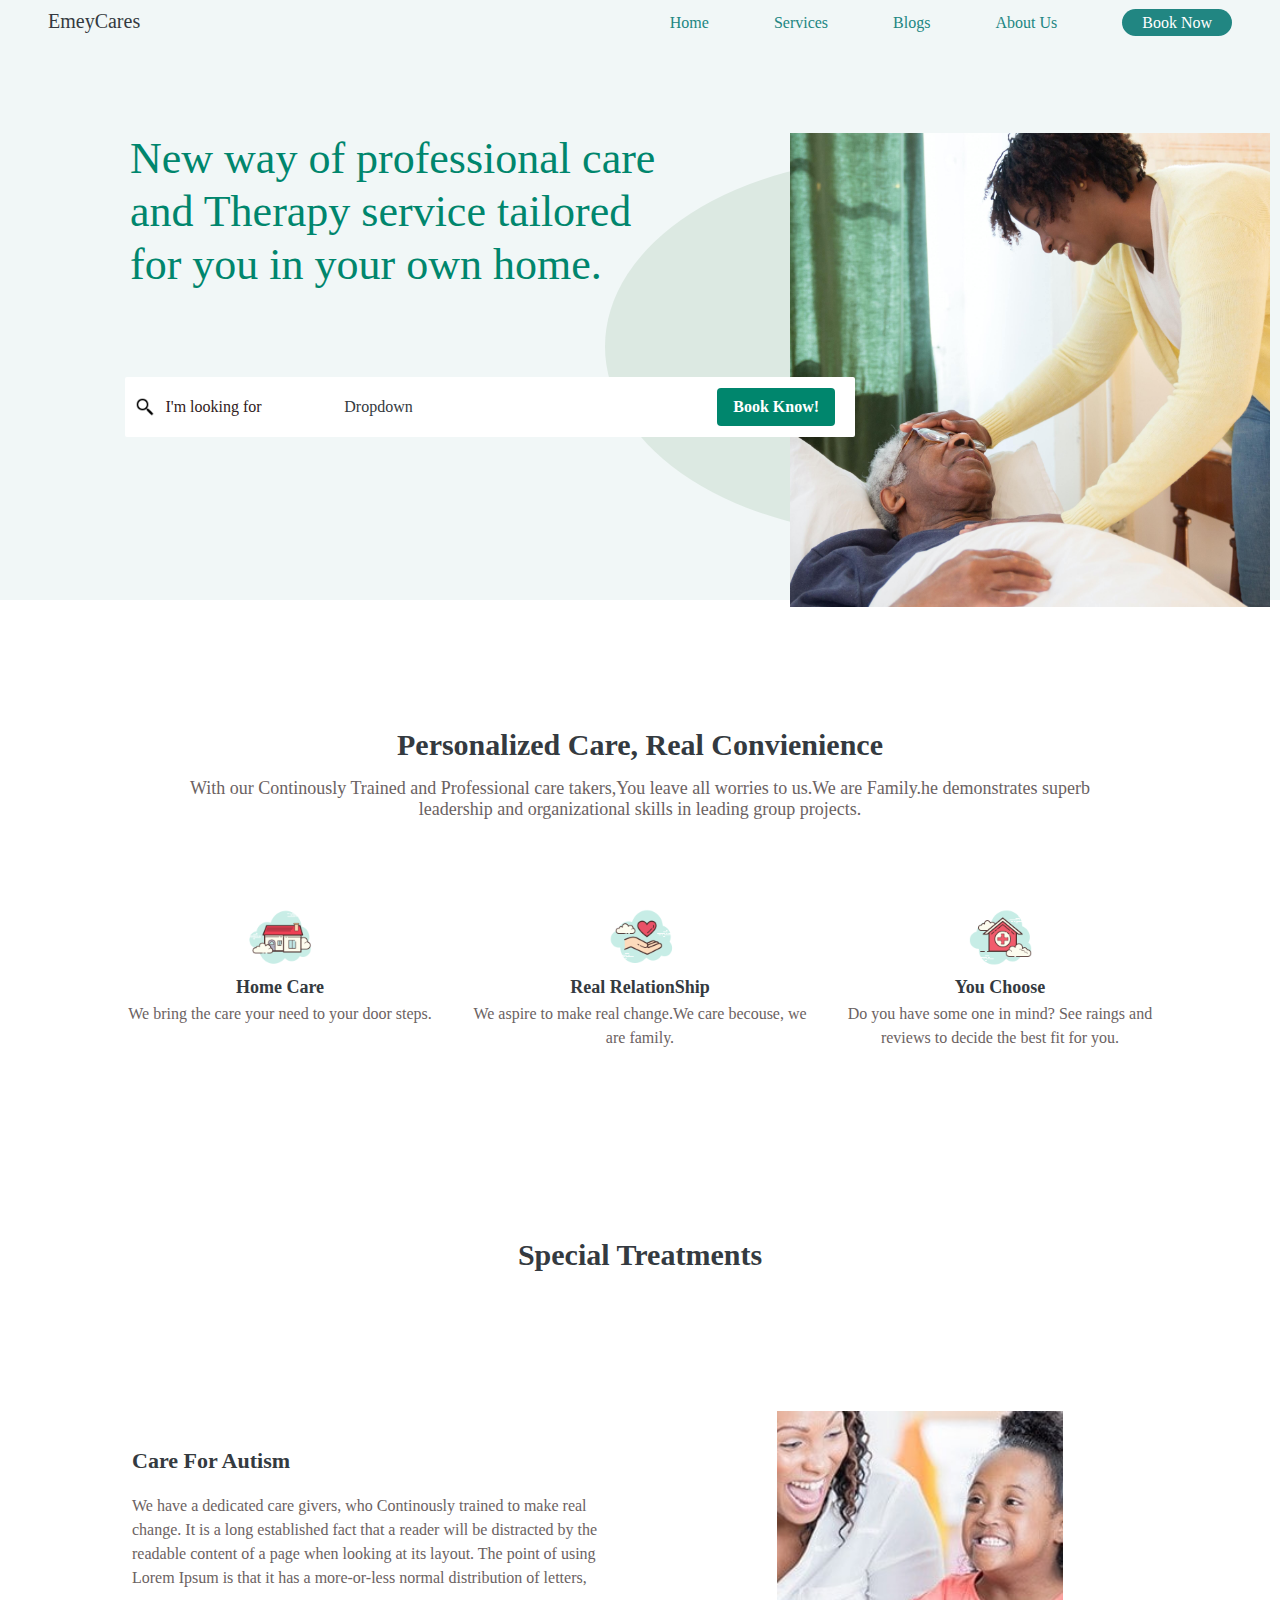
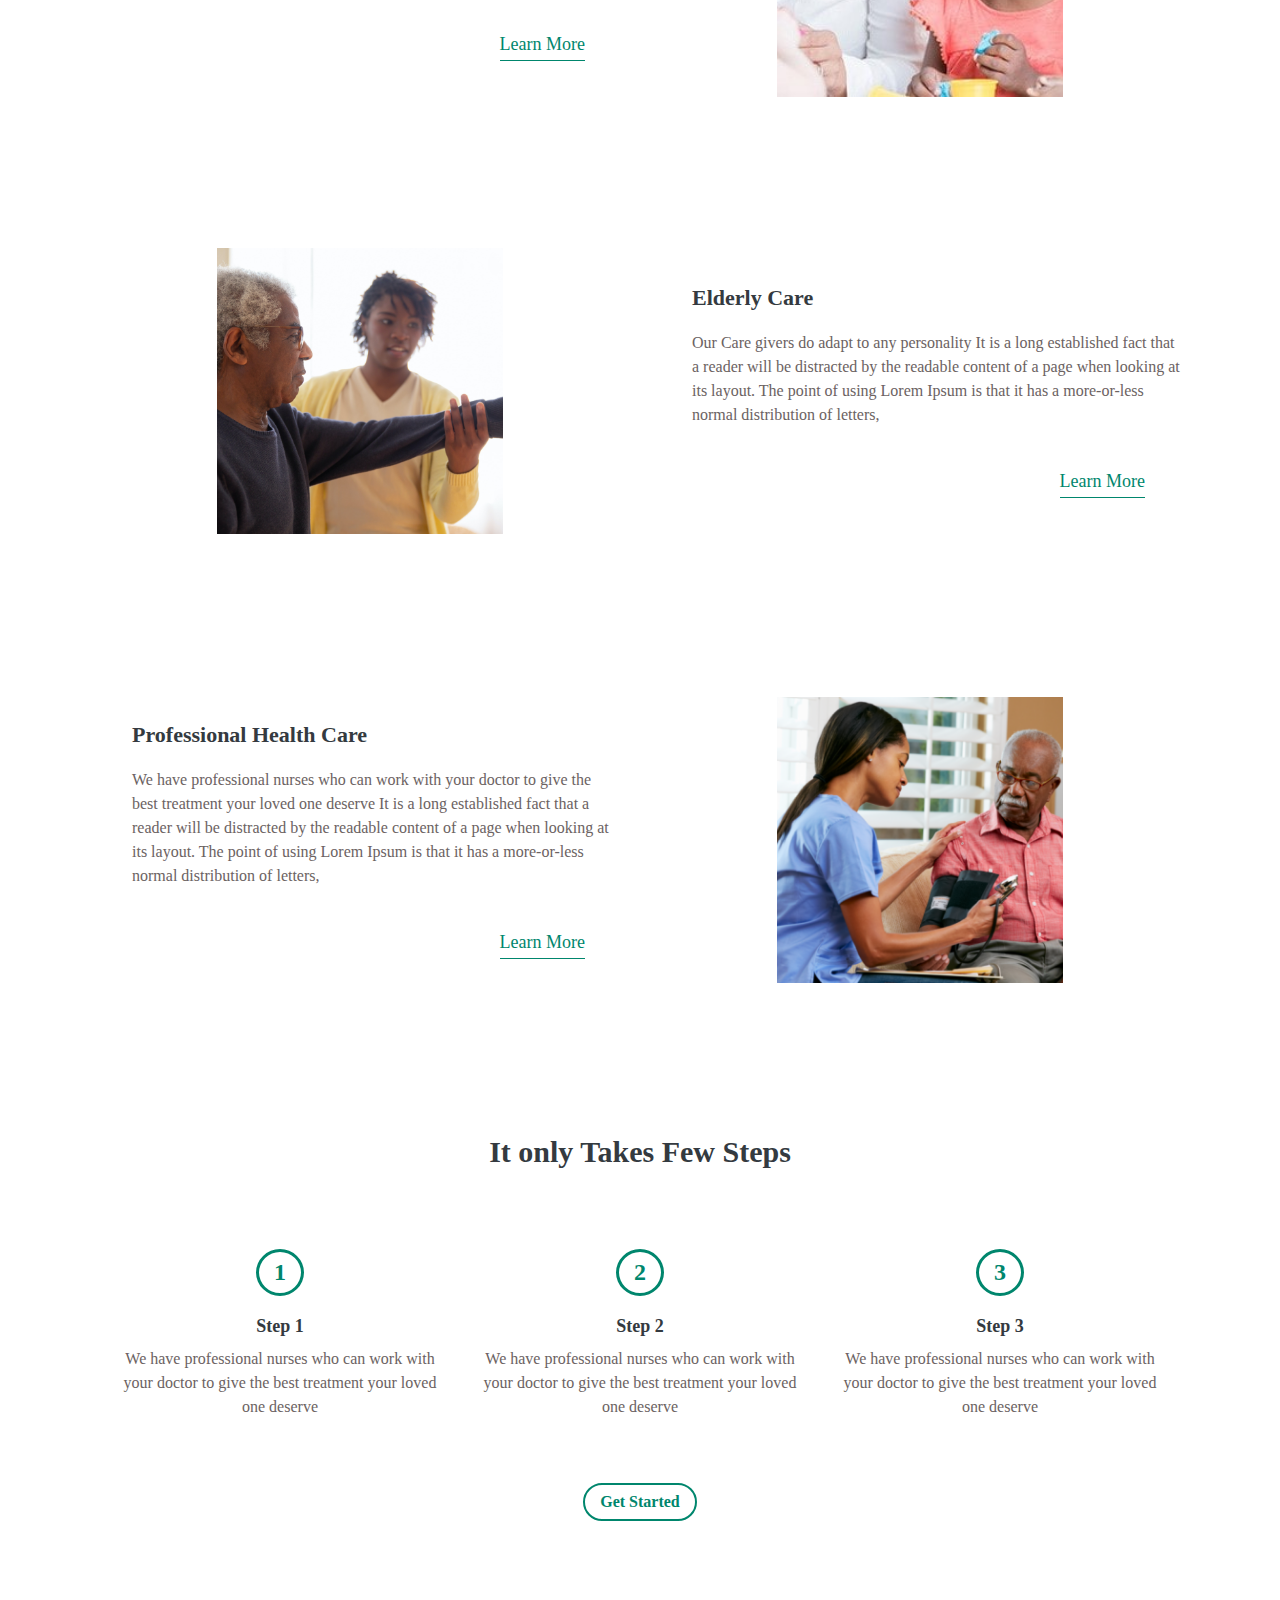
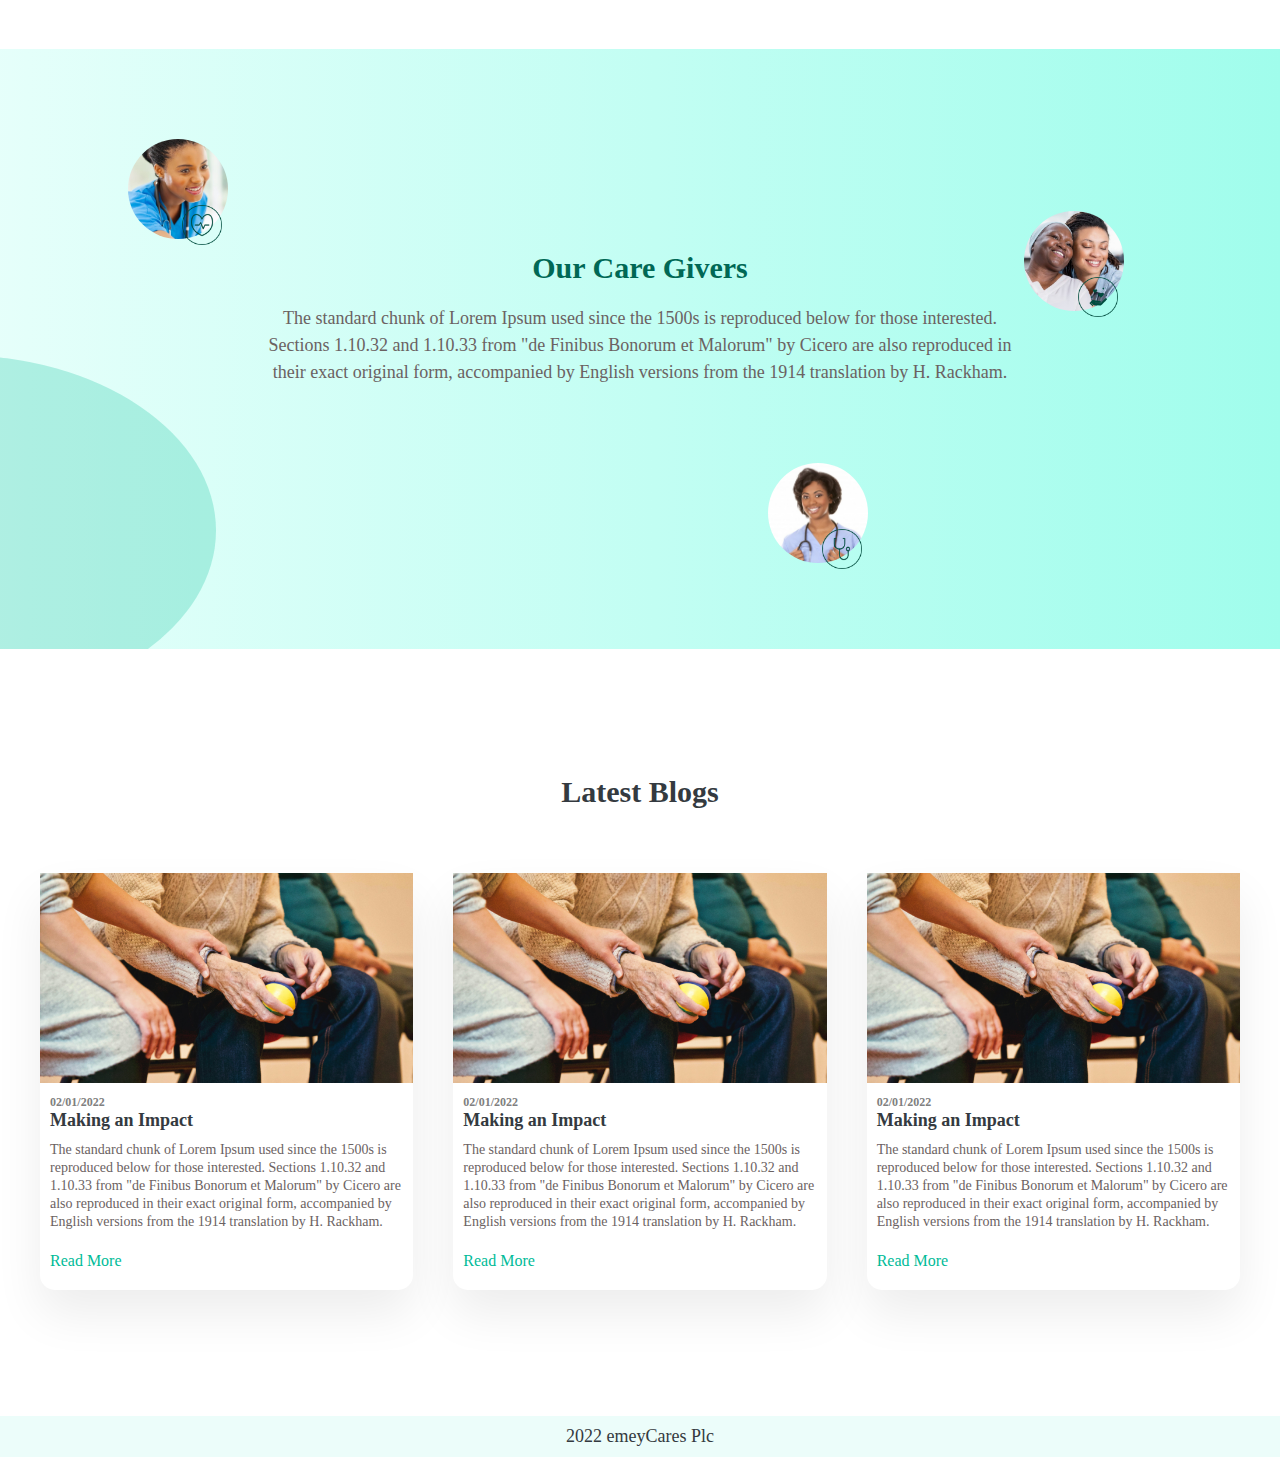
<file: index.html>
<!DOCTYPE html>
<html lang="en">
<head>
    <meta charset="UTF-8">
    <meta http-equiv="X-UA-Compatible" content="IE=edge">
    <meta name="viewport" content="width=device-width, initial-scale=1.0">
    <link rel="stylesheet" href="./style/style.css">
    <link rel="stylesheet" href="./style/query.css">

    <script>
        // document.querySelector

        
        // console.log('this is button') ;

        // console.log(nav)
        // navbar_btn.addEventListener (
            
        //     "click" , function () {
        //         console.log("just clicked")
        //         nav.classList.toggle("open")
        //     }
        // )

        const nav = document.getElementById("my_nav") ;
        console.log(nav) ;


        function openNav() {
            const nav = document.getElementById("my_nav").classList.toggle("open") ;
  

        }

        function myFunction() {

         

            document.getElementById("myDropdown").classList.toggle("show") ;
        }

        window.onclick = function(event) {

            if(!event.target.matches('.dropbtn')) {
                var dropdowns = document.getElementByClassName("dropdown-content") ;


                var i ;
                for ( i = 0 ; i < dropdowns.length ; i++) {
                    var openDropdown = dropdowns[i] ;
                    if(openDropdown.classList.contains('show') ) {
                        openDropdown.classList.remove('show') ;
                    }
                }
            }
        }
    </script>
    <title>Emey Cares</title>
</head>
<body>
    <header>
        <div id="my_nav" class="nav-bar">
            <div class="logo">
                EmeyCares
            </div>
            <nav class="navs">
                <a href="http://127.0.0.1:5501/pages/home/index.html">Home</a>
                <a href="http://127.0.0.1:5501/pages/services/index.html">Services</a>
                <a href="http://127.0.0.1:5501/pages/blog/index.html">Blogs</a>
                <a href="http://127.0.0.1:5501/pages/about/index.html">About Us</a>
                <a href="#">Book Now</a>
            </nav>

            <button onclick="openNav()" class="mobile-nav">
                <svg  xmlns="http://www.w3.org/2000/svg" class="ionicon nav-open" viewBox="0 0 512 512"><title>Menu</title><path fill="none" stroke="currentColor" stroke-linecap="round" stroke-miterlimit="10" stroke-width="32" d="M80 160h352M80 256h352M80 352h352"/></svg>
    
                <svg xmlns="http://www.w3.org/2000/svg" class="ionicon nav-close"  viewBox="0 0 512 512"><title>Close</title><path fill="none" stroke="currentColor" stroke-linecap="round" stroke-linejoin="round" stroke-width="32" d="M368 368L144 144M368 144L144 368"/></svg>        </button>
    
        </div>
       
        <div class="hero_section">
            <div class="hero-message">
                <!-- <h2>
                    Better Care, Right at Home
                </h2> -->
                <p>
                    New way of professional care and Therapy service tailored for you in your own home.
                </p>

    
            </div>

            <div class="hero_img">
                <img src=" ./assets/elderly_care_02.jpg"  alt="">
                <div class="hero-shape">

                </div>
            </div>
            

            <div class="action-section">

                <div class="action-first">
                    <img src=" ./assets/icons/icons8-search-24.png" alt="">
                    <p>I'm looking for</p>
                </div>
                
                <div class="dropdown	">
                    <button onclick="myFunction()" class="dropbtn">Dropdown</button>
                    <div id="myDropdown" class="dropdown-content">
                    <a href="#home">Home</a>
                    <a href="#about">About</a>
                    <a href="#contact">Contact</a>
                    </div>
                </div>
                <div class="action">
                    <a href="#">Book Know!</a>
                </div>
            </div>
            
        </div>

        <!-- <div class="action-section">

            <div class="action-first">
                <img src=" ./assets/icons/icons8-search-24.png" alt="">
                <p>I'm looking for</p>
            </div>
            
            <div class="dropdown	">
                <button onclick="myFunction()" class="dropbtn">Dropdown</button>
                <div id="myDropdown" class="dropdown-content">
                <a href="#home">Home</a>
                <a href="#about">About</a>
                <a href="#contact">Contact</a>
                </div>
            </div>
            <div class="action">
                <a href="#">Book Know!</a>
            </div>
        </div> -->
       

    </header>
    <div class="body">
        <div class="services">
            <div class="services-message">
                <div class="services-message-top">
                    <h3>
                        Personalized Care, Real Convienience
                    </h3>
                    <p>
                        With our Continously Trained and Professional care takers,You leave all worries to us.We are Family.he demonstrates superb leadership and organizational skills in leading group projects.
                    </p>
                </div>
    
                <div class="services-list">
                    <div class="service">
                        <img src=" ./assets/icons/icons8-home-100.png" alt="">
                        <h4>Home Care</h4>
                        <p>We bring the care your need to your door steps.</p>
                    </div>
                    <div class="service">
                        <img src=" ./assets/icons//icons8-trust-100.png" alt="">
                        <h4>Real RelationShip</h4>
                        <p>We aspire to make real change.We care becouse, we are family.</p>
                    </div>
                    <div class="service">
                        <img src=" ./assets/icons/icons8-hospital-100.png" alt="">
                        <h4>You Choose</h4>
                        <p>Do you have some one in mind? See raings and reviews to decide the best fit for you.</p>
                    </div>
                </div>
            </div>
    
                <div class="services-special">
                    <h2 class="special-heading">
                        Special Treatments
                    </h2>
                    <div class="special">
                        <div class="special-message">
                            <h3 class="heading">
                                Care For Autism
                            </h3>
                            <p>
                                We have a dedicated care givers, who Continously trained to make real change.
                                It is a long established fact that a reader will be distracted by the readable content of a page when looking at its layout. The point of using Lorem Ipsum is that it has a more-or-less normal distribution of letters,
                            </p>
                            <div class="special-btn">
                                <a href="" class="btn">
                                    Learn More
                                </a>
                            </div>
                            
                        </div>
                        <img src=" ./assets/autism_care_02.jpg" alt="">
                    </div>
                    <div class="special">
                        <img src=" ./assets/elderly_care_01.jpg" alt="">
                        <div class="special-message">
                            <h3 class="heading">
                                Elderly Care
                            </h3>
                            <p>
                                Our Care givers do adapt to any personality 
                                It is a long established fact that a reader will be distracted by the readable content of a page when looking at its layout. The point of using Lorem Ipsum is that it has a more-or-less normal distribution of letters,
                            </p>
                            <div class="special-btn">
                                <a href="" class="btn">
                                    Learn More
                                </a>
                            </div>
                            
                        </div>
                    </div>
    
                    <div class="special">
                        <div class="special-message">
                            <h3 class="heading">
                                Professional Health Care
                            </h3>
                            <p>
                                We have professional nurses who can work with your doctor to give the best treatment your loved one deserve
                                It is a long established fact that a reader will be distracted by the readable content of a page when looking at its layout. The point of using Lorem Ipsum is that it has a more-or-less normal distribution of letters,
                            </p>
                            <div class="special-btn">
                                <a href="" class="btn">
                                    Learn More
                                </a>
                            </div>
                            
                        </div>
                        <img src=" ./assets/home_nursing_01.png" alt="">
                    </div>
             
    
                </div>
    
    
                
        </div>
    
        <div class="how_to">
            <h2 class="how_to-heading">
                It only Takes Few Steps
            </h2>
    
            <div class="how_to-steps">
                <div class="step">
                    <div class="step-heading">
                        <h4 class="num">1</h4>
                        <h3 class="step-title">
                            Step 1
                        </h3>
    
                    </div>
                    <div class="step-message">
                        We have professional nurses who can work with your doctor to give the best treatment your loved one deserve
    
                    </div>
                </div>
                <div class="step">
                    <div class="step-heading">
                        <h4 class="num">2</h4>
                        <h3 class="step-title">
                            Step 2
                        </h3>
    
                    </div>
                    <div class="step-message">
                        We have professional nurses who can work with your doctor to give the best treatment your loved one deserve
    
                    </div>
                </div>
                <div class="step">
                    <div class="step-heading">
                        <h4 class="num">3</h4>
                        <h3 class="step-title">
                            Step 3
                        </h3>
    
                    </div>
                    <div class="step-message">
                        We have professional nurses who can work with your doctor to give the best treatment your loved one deserve
    
                    </div>
                </div>
            </div>

            <div class="btn2-cont">
                <a href="" class="btn2">
                    Get Started
                </a>
            </div>
                
            </div>
    
    </div>

    <div class="care_givers">
        <div class="care-giver giver-1">
            <div class="care-giver-img">
                <img src=" ./assets/icons/care-givers/caregiver-01.jpg" alt="">
            </div>
            <div class="care-giver-icon">
            <img class="icon"  src=" ./assets/icons/care-givers/icons8-health-64-1.png" alt="">
            </div>
        
        </div>

        <div class="care-giver giver-2" >
            <div class="care-giver-img">
                <img src=" ./assets/icons/care-givers/caregiver-02.jpeg" alt="">
            </div>
            <div class="care-giver-icon">

            <img class="icon" src=" ./assets/icons/care-givers/icons8-care-64.png" alt="">
            </div>
        </div>
        <div class="care-giver giver-3">
            <div class="care-giver-img">
                <img src=" ./assets/icons/care-givers/caregiver-03.png" alt="">
            </div>
            <div class="care-giver-icon">
                <img class="icon" src=" ./assets/icons/care-givers/icons8-health-64-2.png" alt="">

            </div>
            
        </div>

        <div class="care_givers-message">
            <h2 class="care_givers-message-heading">
                Our Care Givers
            </h2>
            <p class="care_givers-about">
                The standard chunk of Lorem Ipsum used since the 1500s is reproduced below for those interested. Sections 1.10.32 and 1.10.33 from "de Finibus Bonorum et Malorum" by Cicero are also reproduced in their exact original form, accompanied by English versions from the 1914 translation by H. Rackham.
            </p>
        </div>

        <div class="shape">

        </div>

    </div>

    <div class="recent_blogs">
        <h2 class="latest_blogs-heading">
            Latest Blogs
        </h2>

        <div class="blogs">
            <div class="blog">
                <img src=" ./assets/care_01.jpg" alt="">
                <div class="blog-message">
                    <small>02/01/2022</small>
                    <h2 class="blog-heading">
                        Making an Impact
                    </h2>
                    <p>                The standard chunk of Lorem Ipsum used since the 1500s is reproduced below for those interested. Sections 1.10.32 and 1.10.33 from "de Finibus Bonorum et Malorum" by Cicero are also reproduced in their exact original form, accompanied by English versions from the 1914 translation by H. Rackham.
                    </p>
                    <a href="">Read More</a>
                </div>
            </div>
    
            <div class="blog">
                <img src=" ./assets/care_01.jpg" alt="">
                <div class="blog-message">
                    <small>02/01/2022</small>
                    <h2 class="blog-heading">
                        Making an Impact
                    </h2>
                    <p>                The standard chunk of Lorem Ipsum used since the 1500s is reproduced below for those interested. Sections 1.10.32 and 1.10.33 from "de Finibus Bonorum et Malorum" by Cicero are also reproduced in their exact original form, accompanied by English versions from the 1914 translation by H. Rackham.
                    </p>
                    <a href="">Read More</a>
                </div>
            </div>
    
            <div class="blog">
                <img src=" ./assets/care_01.jpg" alt="">
                <div class="blog-message">
                    <small>02/01/2022</small>
                    <h2 class="blog-heading">
                        Making an Impact
                    </h2>
                    <p>                The standard chunk of Lorem Ipsum used since the 1500s is reproduced below for those interested. Sections 1.10.32 and 1.10.33 from "de Finibus Bonorum et Malorum" by Cicero are also reproduced in their exact original form, accompanied by English versions from the 1914 translation by H. Rackham.
                    </p>

                    <div class="blog-btn">
                        <a href="">Read More</a>
                    </div>

                </div>
            </div>
        </div>
       
    </div>

    <footer> 
        2022 emeyCares Plc
    </footer>
  
    
</body>
</html>
</file>
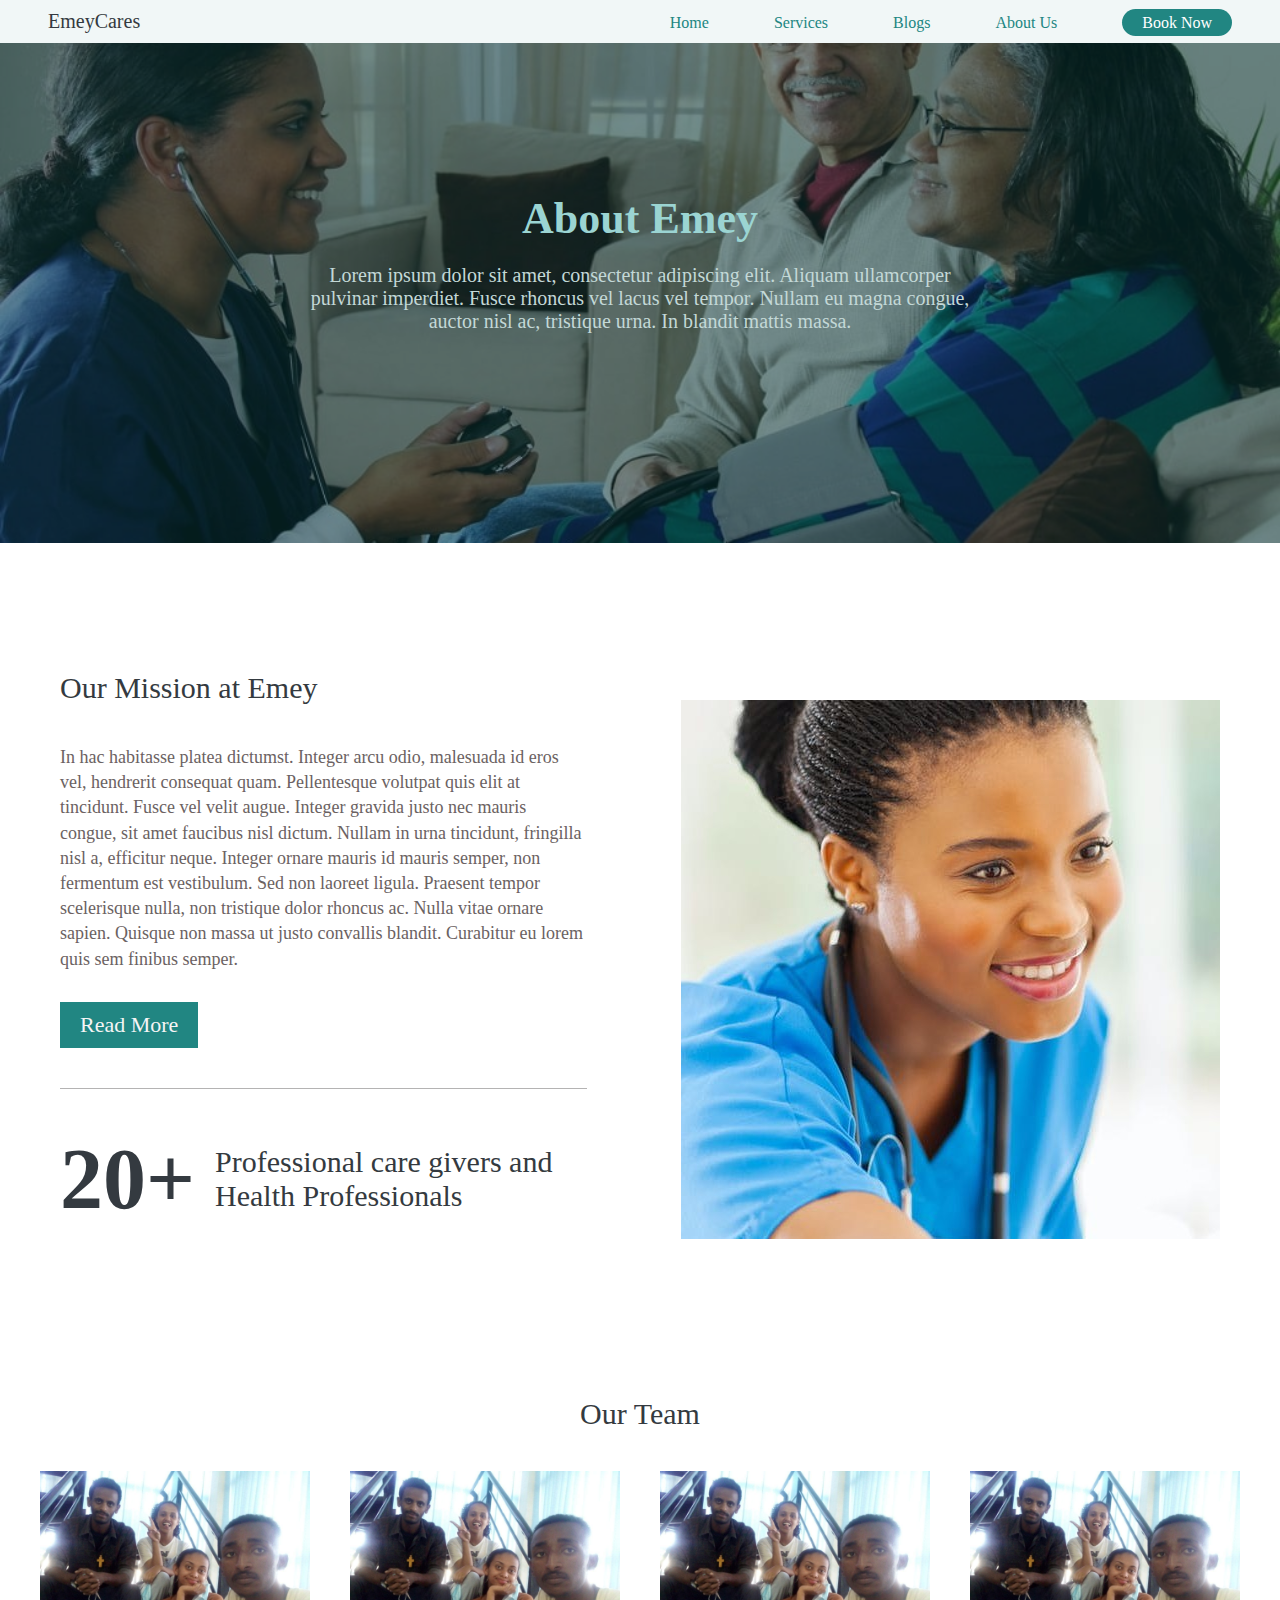
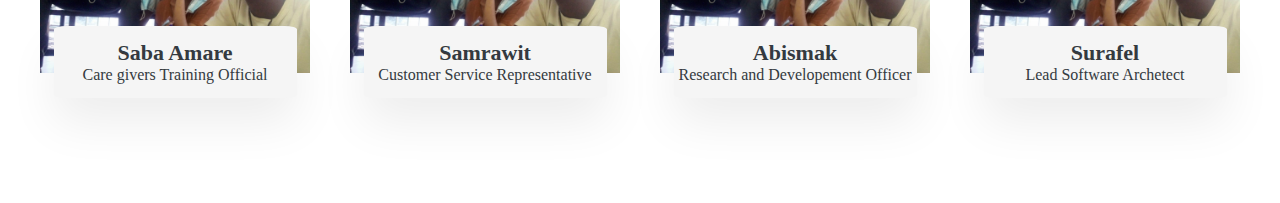
<file: about.html>
<!DOCTYPE html>
<html lang="en">
<head>
    <meta charset="UTF-8">
    <meta http-equiv="X-UA-Compatible" content="IE=edge">
    <meta name="viewport" content="width=device-width, initial-scale=1.0">
    <link rel="stylesheet" href="./style/about.css">
    <link rel="stylesheet" href="./style/aboutQuery.css">

    <script>

const nav = document.getElementById("my_nav") ;
        console.log(nav) ;


        function openNav() {
            const nav = document.getElementById("my_nav").classList.toggle("open") ;
  

        }

        function myFunction() {

         

            document.getElementById("myDropdown").classList.toggle("show") ;
        }

    </script>

    <title>Emey Cares</title>
</head>
<body>
    <header>
        <div id="my_nav" class="nav-bar">
            <div class="logo">
                EmeyCares
            </div>
            <nav class="navs">
                <a href="http://127.0.0.1:5501/pages/home/index.html">Home</a>
                <a href="http://127.0.0.1:5501/pages/services/index.html">Services</a>
                <a href="http://127.0.0.1:5501/pages/blog/index.html">Blogs</a>
                <a href="http://127.0.0.1:5501/pages/about/index.html">About Us</a>
                <a href="#">Book Now</a>
            </nav>

            <button onclick="openNav()" class="mobile-nav">
                <svg  xmlns="http://www.w3.org/2000/svg" class="ionicon nav-open" viewBox="0 0 512 512"><title>Menu</title><path fill="none" stroke="currentColor" stroke-linecap="round" stroke-miterlimit="10" stroke-width="32" d="M80 160h352M80 256h352M80 352h352"/></svg>
    
                <svg xmlns="http://www.w3.org/2000/svg" class="ionicon nav-close"  viewBox="0 0 512 512"><title>Close</title><path fill="none" stroke="currentColor" stroke-linecap="round" stroke-linejoin="round" stroke-width="32" d="M368 368L144 144M368 144L144 368"/></svg>        </button>
    
        </div>

        <div class="hero">
            <img src=" ./assets/home_nursing_3.jpeg" alt="">
            <div class="message-hero">
                <h1>About Emey</h1>
                <p>


Lorem ipsum dolor sit amet, consectetur adipiscing elit. Aliquam ullamcorper pulvinar imperdiet. Fusce rhoncus vel lacus vel tempor. Nullam eu magna congue, auctor nisl ac, tristique urna. In blandit mattis massa.

                </p>

            </div>
        </div>
    </header>

    <div class="mession_section">
        <div class="mession-left">

            <div class="message">

                
                            <h2>Our Mission at Emey</h2>
                            <p>
                    
                    
                    In hac habitasse platea dictumst. Integer arcu odio, malesuada id eros vel, hendrerit consequat quam. Pellentesque volutpat quis elit at tincidunt. Fusce vel velit augue. Integer gravida justo nec mauris congue, sit amet faucibus nisl dictum. Nullam in urna tincidunt, fringilla nisl a, efficitur neque.
                    
                    Integer ornare mauris id mauris semper, non fermentum est vestibulum. Sed non laoreet ligula. Praesent tempor scelerisque nulla, non tristique dolor rhoncus ac. Nulla vitae ornare sapien. Quisque non massa ut justo convallis blandit. Curabitur eu lorem quis sem finibus semper.
                    
                            </p>
                    
                            <a href="">Read More</a>
            </div>

            <div class="div">
                <h3>20+</h3>
                
                <h2>Professional care givers and Health Professionals</h2>
                
            </div>
        </div>
        <img src=" ./assets/icons/care-givers/caregiver-01.jpg" alt="">
    </div>

    <div class="team">

        <h2>Our Team</h2>

        <div class="team_list">

            <div class="member">
                <img src=" ./assets/team.jpg" alt="">
    
                <div class="prof">
                    <h4>Saba Amare</h4>
                    <p>Care givers Training Official</p>
                </div>
            </div>
            <div class="member">
                <img src=" ./assets/team.jpg" alt="">
    
                <div class="prof">
                    <h4>Samrawit</h4>
                    <p>Customer Service Representative</p>
                </div>
            </div>
            <div class="member">
                <img src=" ./assets/team.jpg" alt="">
    
                <div class="prof">
                    <h4>Abismak</h4>
                    <p>Research and Developement Officer</p>
                </div>
            </div>
            <div class="member">
                <img src=" ./assets/team.jpg" alt="">
    
                <div class="prof">
                    <h4>Surafel</h4>
                    <p>Lead Software Archetect</p>
                </div>
            </div>
        </div>
    </div>

    <!-- <div class="parteners">
        <h2>Our Trestworthy Partners</h2>
        <div class="parteners_list">
            <img src=" ./assets/partners/Iffialiate-Client2.png" alt="">
            <img src=" ./assets/partners/Iffialiate-Client1.png" alt="">
            <img src=" ./assets/partners/Iffialiate-Client3.png" alt="">
            <img src=" ./assets/partners/Iffialiate-Client4.png" alt="">
            <img src=" ./assets/partners/Iffialiate-Client5.png" alt="">
            <img src=" ./assets/partners/Iffialiate-Client6.png" alt="">

        </div>
    </div> -->
</body>
</html>
</file>
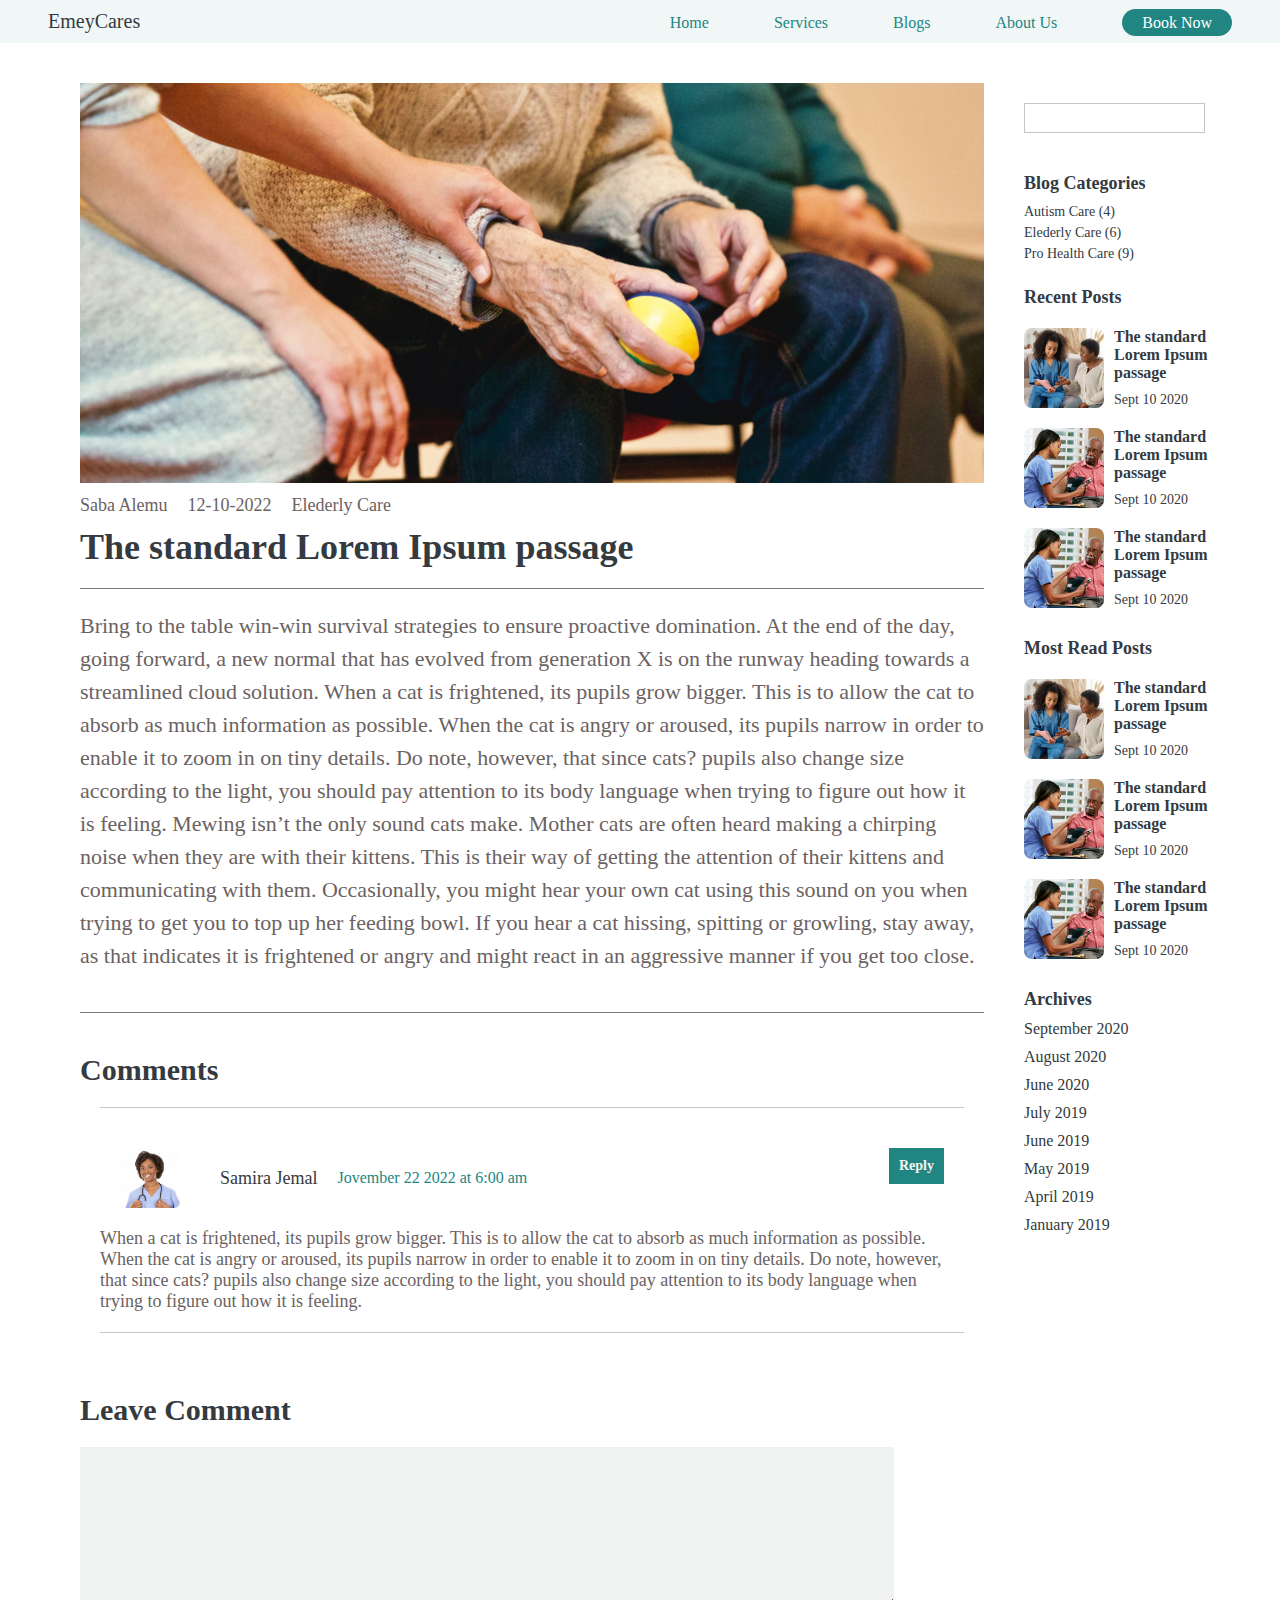
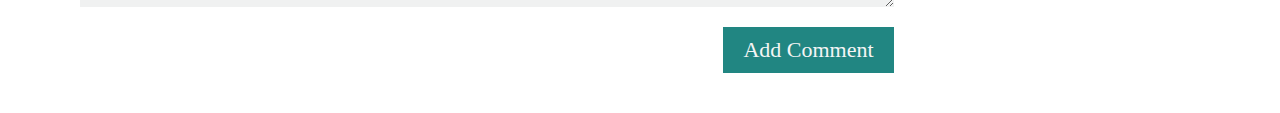
<file: blog.html>
<!DOCTYPE html>
<html lang="en">
<head>
    <meta charset="UTF-8">
    <meta http-equiv="X-UA-Compatible" content="IE=edge">
    <meta name="viewport" content="width=device-width, initial-scale=1.0">
    <link rel="stylesheet" href="./style/blog.css">
    <link rel="stylesheet" href="./style/blogQuery.css">

    <script>

const nav = document.getElementById("my_nav") ;
        console.log(nav) ;


        function openNav() {
            const nav = document.getElementById("my_nav").classList.toggle("open") ;
  

        }

        function myFunction() {

         

            document.getElementById("myDropdown").classList.toggle("show") ;
        }

    </script>
    <title>Emay Cares</title>
</head>
<body>
    <header>
        <div id="my_nav" class="nav-bar">
            <div class="logo">
                EmeyCares
            </div>
            <nav class="navs">
                <a href="http://127.0.0.1:5501/pages/home/index.html">Home</a>
                <a href="http://127.0.0.1:5501/pages/services/index.html">Services</a>
                <a href="http://127.0.0.1:5501/pages/blog/index.html">Blogs</a>
                <a href="http://127.0.0.1:5501/pages/about/index.html">About Us</a>
                <a href="#">Book Now</a>
            </nav>

            <button onclick="openNav()" class="mobile-nav">
                <svg  xmlns="http://www.w3.org/2000/svg" class="ionicon nav-open" viewBox="0 0 512 512"><title>Menu</title><path fill="none" stroke="currentColor" stroke-linecap="round" stroke-miterlimit="10" stroke-width="32" d="M80 160a52M80 256a52M80 352a52"/></svg>
    
                <svg xmlns="http://www.w3.org/2000/svg" class="ionicon nav-close"  viewBox="0 0 512 512"><title>Close</title><path fill="none" stroke="currentColor" stroke-linecap="round" stroke-linejoin="round" stroke-width="32" d="M368 368L144 144M368 144L144 368"/></svg>        </button>
    
        </div>
    </header>

    <div class="page">
        <div class="main">
            <div class="blog_head">
                <img src=" ./assets/care_01.jpg" alt="">

                <div class="blog_detail">
                    <p class="writer">Saba Alemu</p>
                    <p class="date">12-10-2022</p>
                    <p >Elederly Care</p>
                </div>


            </div>
            <div class="blog_content">
                <h2 class="blog-title">
                    The standard Lorem Ipsum passage
                </h2>

                <p>
                    Bring to the table win-win survival strategies to ensure proactive domination. At the end of the day, going forward, a new normal that has evolved from generation X is on the runway heading towards a streamlined cloud solution.

                    When a cat is frightened, its pupils grow bigger. This is to allow the cat to absorb as much information as possible. When the cat is angry or aroused, its pupils narrow in order to enable it to zoom in on tiny details. Do note, however, that since cats? pupils also change size according to the light, you should pay attention to its body language when trying to figure out how it is feeling.

                    Mewing isn’t the only sound cats make. Mother cats are often heard making a chirping noise when they are with their kittens. This is their way of getting the attention of their kittens and communicating with them. Occasionally, you might hear your own cat using this sound on you when trying to get you to top up her feeding bowl.

                    If you hear a cat hissing, spitting or growling, stay away, as that indicates it is frightened or angry and might react in an aggressive manner if you get too close.
                </p>
            </div>

            <div class="comments">
                <h2>Comments</h2>
                <div class="comment">
                    <div class="top">
                        <div class="person">
                            <img src=" ./assets/icons/care-givers/caregiver-03.png" alt="">
                            <small>Samira Jemal</small>
                            <p>
                                Jovember 22 2022 at 6:00 am
                            </p>
                        </div>
                        <a href="#">Reply</a>
                    </div>
                    
                    <p class="comm">When a cat is frightened, its pupils grow bigger. This is to allow the cat to absorb as much information as possible. When the cat is angry or aroused, its pupils narrow in order to enable it to zoom in on tiny details. Do note, however, that since cats? pupils also change size according to the light, you should pay attention to its body language when trying to figure out how it is feeling.</p>
                </div>
            </div>

            <div class="leave_comment">
                <h2>Leave Comment</h2>

                <textarea name="" id="" cols="30" rows="10"></textarea>
                <a href="#">Add Comment</a>
            </div>
        </div>
        <div class="links">
            <input type="text">

            <div class="catagory">
                <h2>Blog Categories</h2>

                <a>Autism Care (4)</a>
                <a>Elederly Care (6)</a>
                <a>Pro Health Care (9)</a>


            </div>

            <div class="recent_posts">
                <h2>Recent Posts</h2>
                <div class="post">
                    <img src=" ./assets/home_nursing_02.jpg" alt="">
                    <div class="header">
                        <a>The standard Lorem Ipsum passage</a>
                        <small>Sept 10 2020</small>
                    </div>
                </div>

                <div class="post">
                    <img src=" ./assets/home_nursing_01.png" alt="">
                    <div class="header">
                        <a>The standard Lorem Ipsum passage</a>
                        <small>Sept 10 2020</small>
                    </div>
                </div>

                <div class="post">
                    <img src=" ./assets/home_nursing_01.png" alt="">
                    <div class="header">
                        <a>The standard Lorem Ipsum passage</a>
                        <small>Sept 10 2020</small>
                    </div>
                </div>
            </div>

            <div class="recent_posts">
                <h2>Most Read Posts</h2>
                <div class="post">
                    <img src=" ./assets/home_nursing_02.jpg" alt="">
                    <div class="header">
                        <a>The standard Lorem Ipsum passage</a>
                        <small>Sept 10 2020</small>
                    </div>
                </div>

                <div class="post">
                    <img src=" ./assets/home_nursing_01.png" alt="">
                    <div class="header">
                        <a>The standard Lorem Ipsum passage</a>
                        <small>Sept 10 2020</small>
                    </div>
                </div>

                <div class="post">
                    <img src=" ./assets/home_nursing_01.png" alt="">
                    <div class="header">
                        <a>The standard Lorem Ipsum passage</a>
                        <small>Sept 10 2020</small>
                    </div>
                </div>
            </div>

            <div class="archives">
                <h2>Archives</h2>

                <div class="archive_list">
                    <a>September 2020</a>
                    <a>August 2020</a>
                    <a>June 2020</a>
                    <a>July 2019</a>
                    <a>June 2019</a>
                    <a>May 2019</a>
                    <a>April 2019</a>
                    <a>January 2019</a>
                </div>
            </div>

        </div>
    </div>
</body>
</html>
</file>
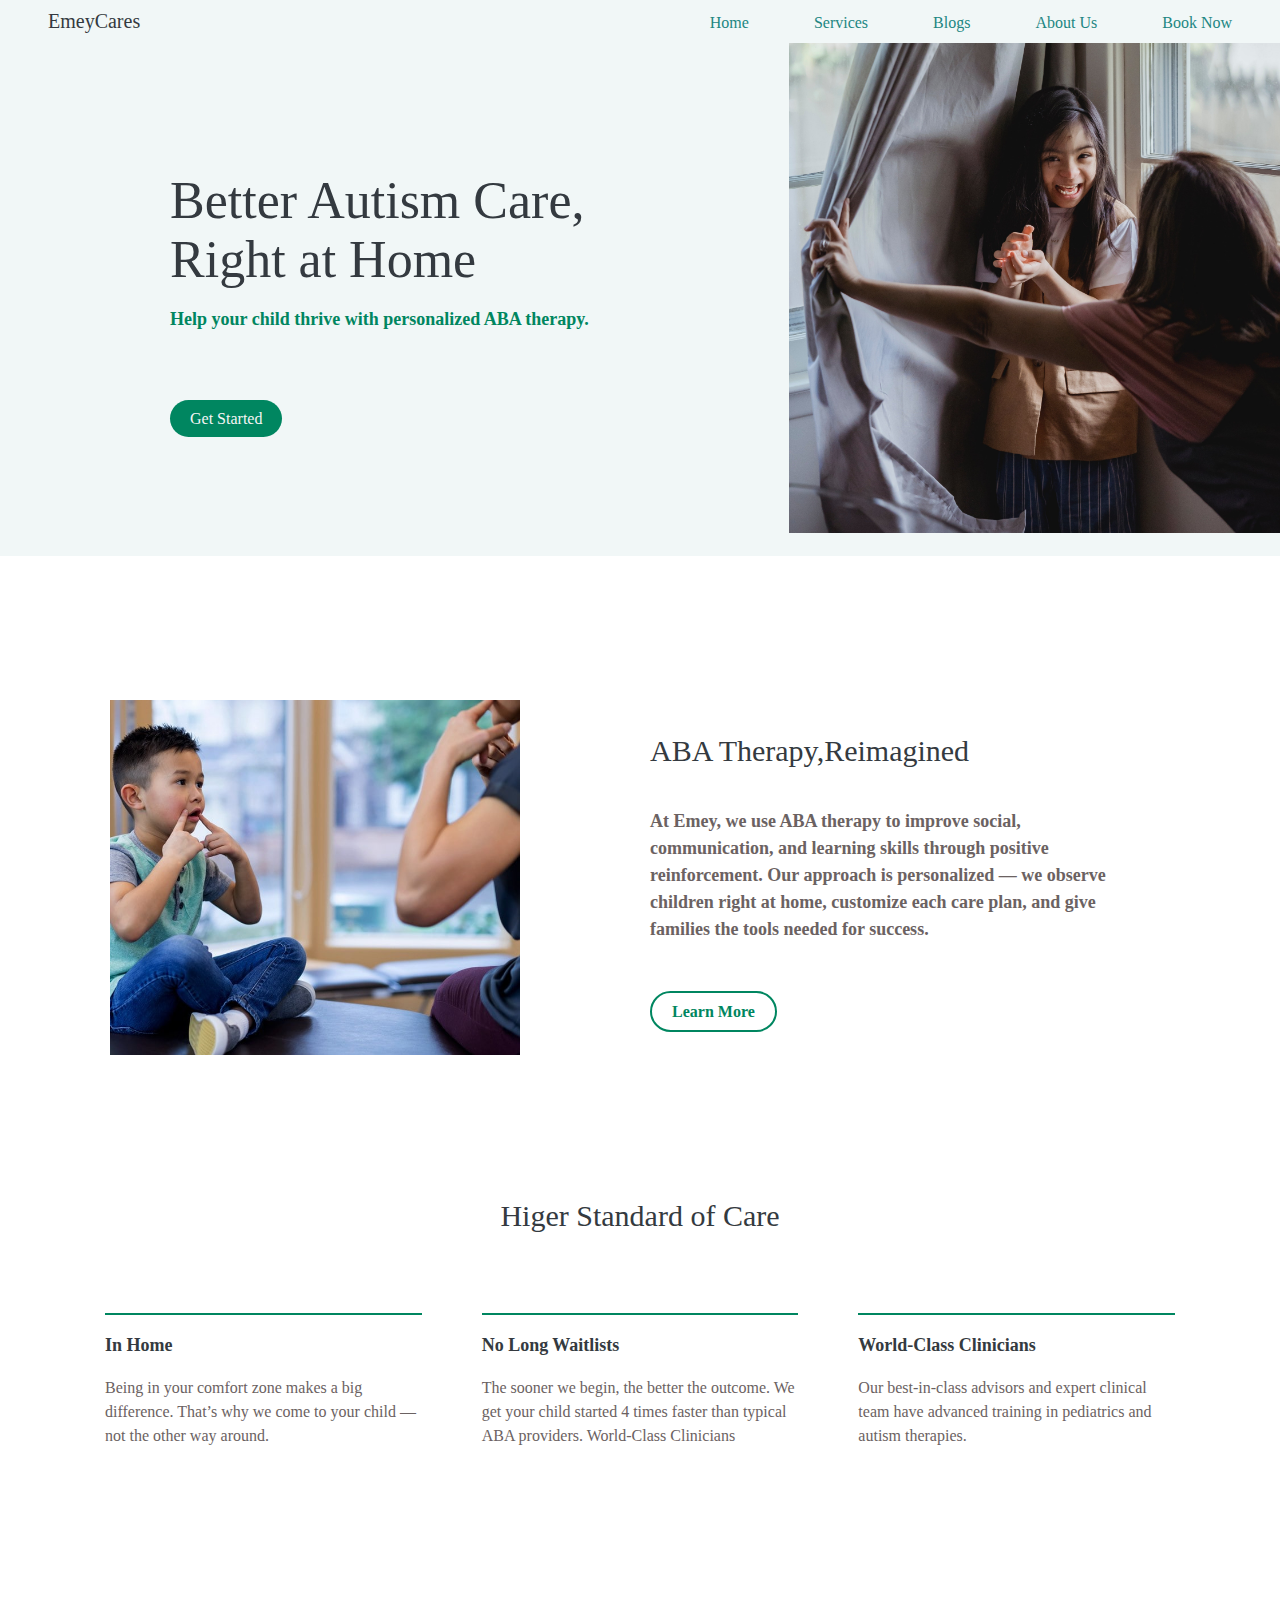
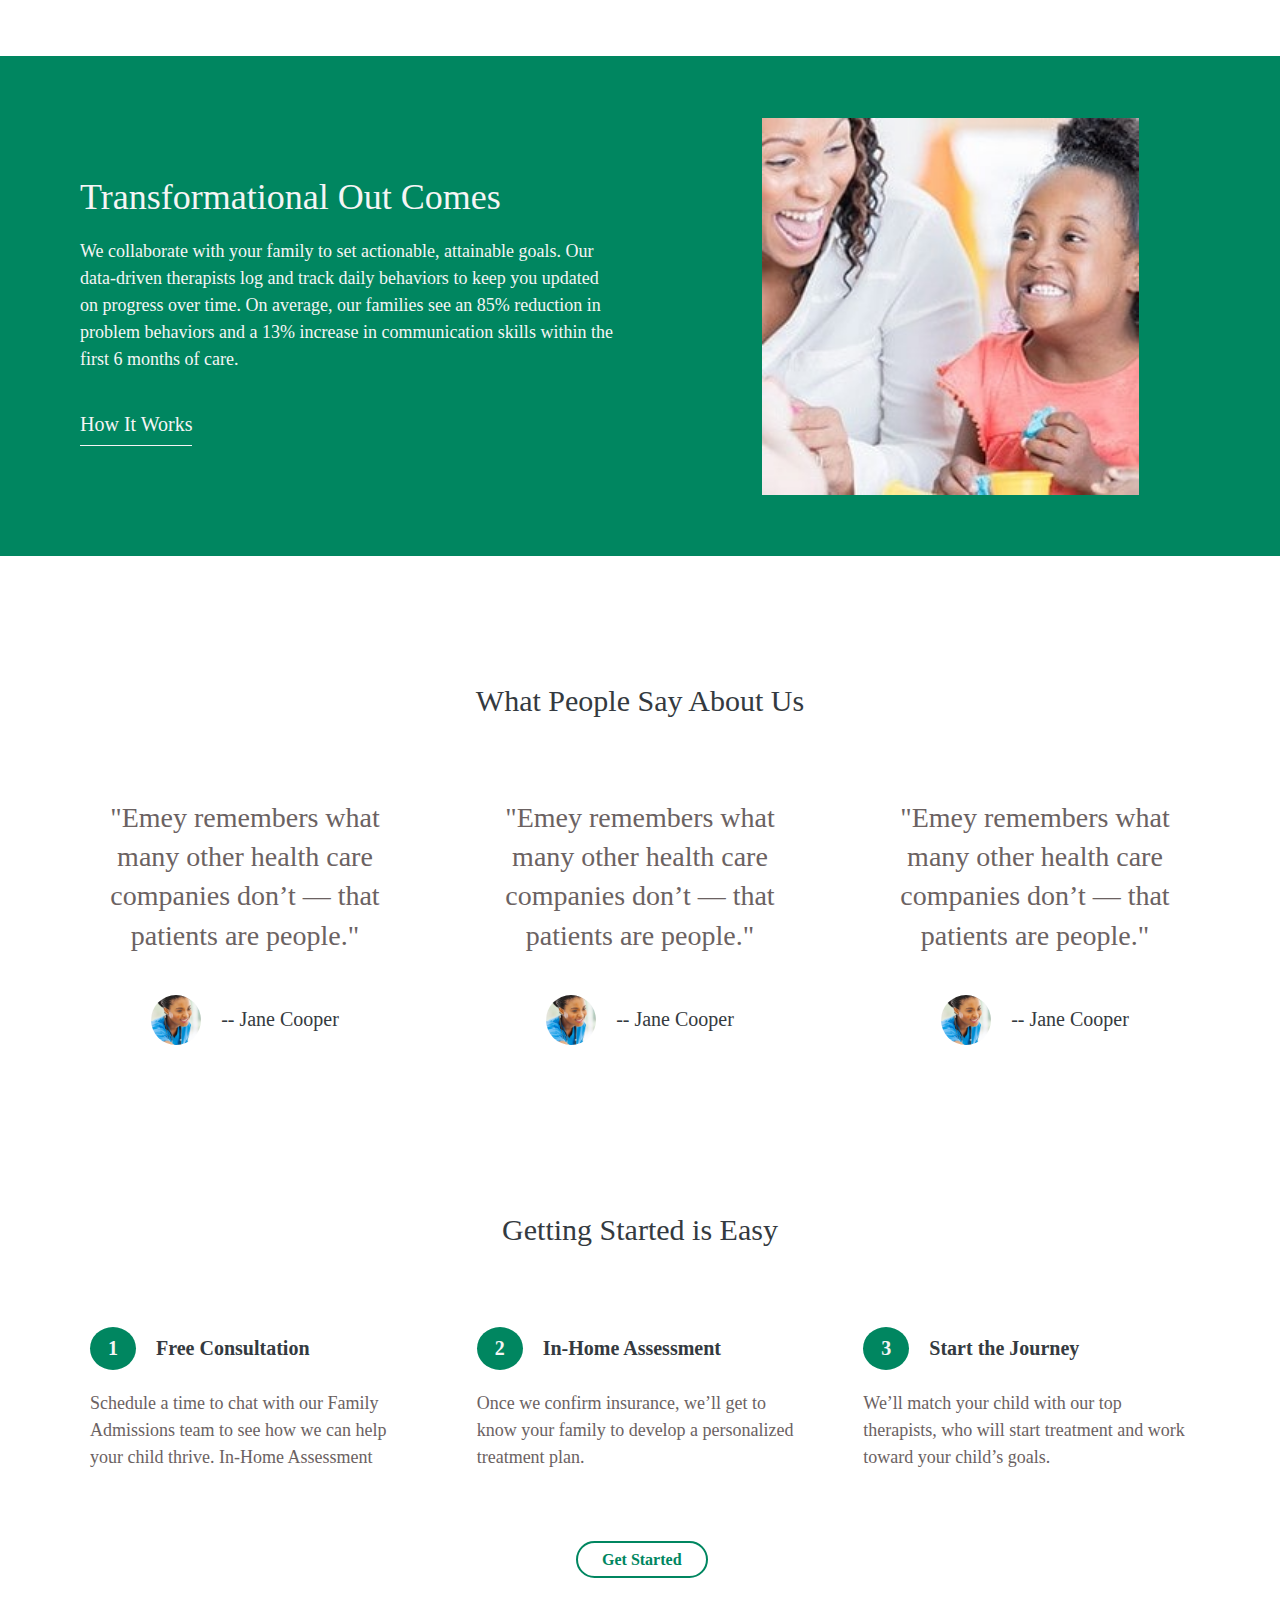
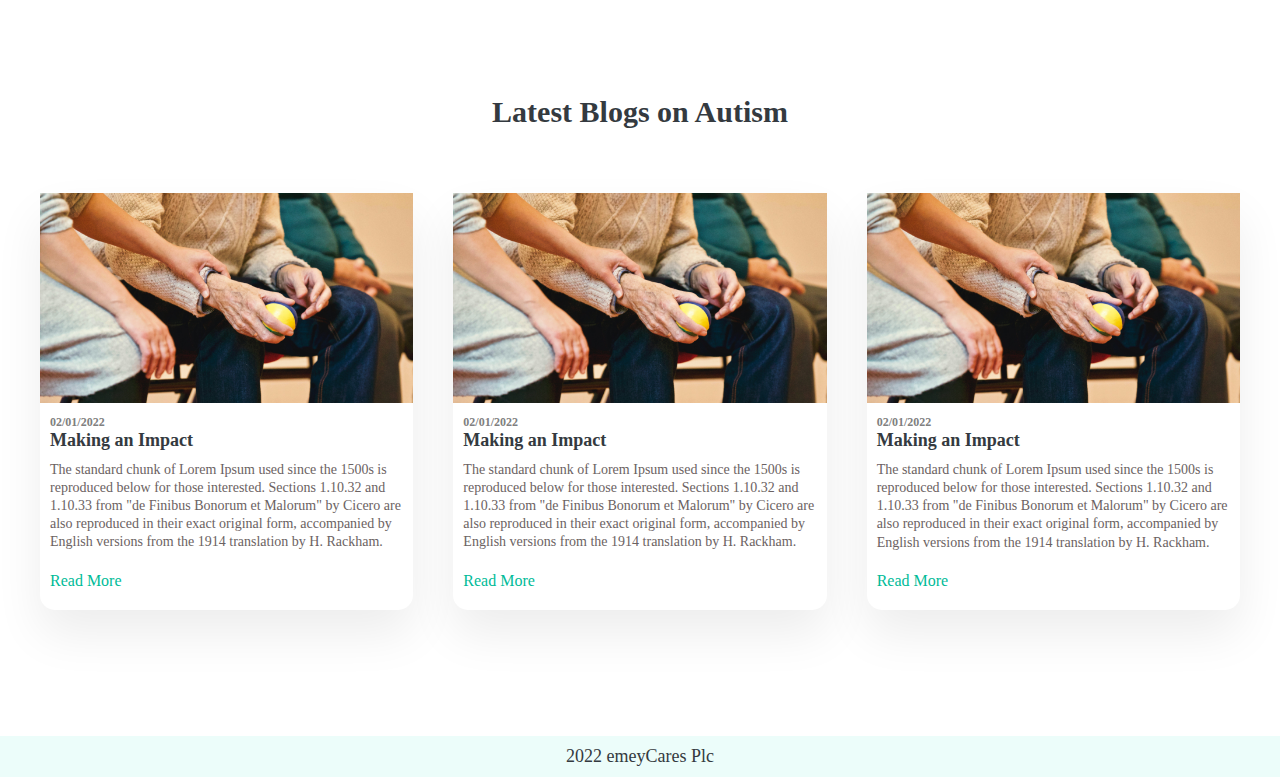
<file: services.html>
<!DOCTYPE html>
<html lang="en">
<head>
    <meta charset="UTF-8">
    <meta http-equiv="X-UA-Compatible" content="IE=edge">
    <meta name="viewport" content="width=device-width, initial-scale=1.0">
    <link rel="stylesheet" href="./style/services.css">
    <link rel="stylesheet" href="./style/servicesQuery.css">
    <title>Emey Cares</title>
</head>
<body>
    <header>
        <div id="my_nav" class="nav-bar">
            <div class="logo">
                EmeyCares
            </div>
            <nav class="navs">
                <a href="http://127.0.0.1:5501/pages/home/index.html">Home</a>
                <a href="http://127.0.0.1:5501/pages/services/index.html">Services</a>
                <a href="http://127.0.0.1:5501/pages/blog/index.html">Blogs</a>
                <a href="http://127.0.0.1:5501/pages/about/index.html">About Us</a>
                <a href="#">Book Now</a>


    <script>
      

        const nav = document.getElementById("my_nav") ;
        console.log(nav) ;


        function openNav() {
            const nav = document.getElementById("my_nav").classList.toggle("open") ;
  

        }

        function myFunction() {

         

            document.getElementById("myDropdown").classList.toggle("show") ;
        }

        
    </script>
            </nav>

            <button onclick="openNav()" class="mobile-nav">
                <svg  xmlns="http://www.w3.org/2000/svg" class="ionicon nav-open" viewBox="0 0 512 512"><title>Menu</title><path fill="none" stroke="currentColor" stroke-linecap="round" stroke-miterlimit="10" stroke-width="32" d="M80 160h352M80 256h352M80 352h352"/></svg>
    
                <svg xmlns="http://www.w3.org/2000/svg" class="ionicon nav-close"  viewBox="0 0 512 512"><title>Close</title><path fill="none" stroke="currentColor" stroke-linecap="round" stroke-linejoin="round" stroke-width="32" d="M368 368L144 144M368 144L144 368"/></svg>        </button>
    
        </div>

        <div class="hero_section">
            <div class="hero_message">
                <h2>
                    Better Autism Care, Right at Home
                </h2>
                <p>Help your child thrive with personalized ABA therapy.</p>
                <a href="#">Get Started</a>
            </div>
            <img src=" ./assets/autism_care_01.jpg" alt="">
        </div>

    </header>

    <div class="therapy">
        <img src=" ./assets/autism_care_03.jpg" alt="">

        <div class="therapy-message">
            <h2>ABA Therapy,Reimagined</h2>
            <p>
                At Emey, we use ABA therapy to improve social, communication, and learning skills through positive reinforcement. Our approach is personalized — we observe children right at home, customize each care plan, and give families the tools needed for success.
            </p>
            <a href="#">Learn More</a>
        </div>

       
    </div>
    <div class="cares">
        <h2>
            Higer Standard of Care
        </h2>

        <div class="cares_list">
            <div class="care">
                <h3>In Home</h3>
                <p>
                    Being in your comfort zone makes a big difference. That’s why we come to your child — not the other way around.
                </p>
            </div>

            <div class="care">
                <h3>No Long Waitlists</h3>
                <p>
                    The sooner we begin, the better the outcome. We get your child started 4 times faster than typical ABA providers.
                    World-Class Clinicians
                                            </p>
            </div>

            <div class="care">
                <h3>World-Class Clinicians</h3>
                <p>
                    Our best-in-class advisors and expert clinical team have advanced training in pediatrics and autism therapies.                        </p>
            </div>
        </div>
    </div>
    <div class="outcomes">
        <div class="outcome-message">
            <h2>Transformational Out Comes</h2>
            <p>
                We collaborate with your family to set actionable, attainable goals. Our data-driven therapists log and track daily behaviors to keep you updated on progress over time.
    
    On average, our families see an 85% reduction in problem behaviors and a 13% increase in communication skills within the first 6 months of care.
            </p>
            <a href="#">How It Works</a>
        </div>
        <img src=" ./assets/autism_care_02.jpg" alt="">
    </div>

    <div class="testimonial_section">
        <h2>What People Say About Us</h2>

        <div class="testimonials">
    
    
            <div class="testimonial">
                <p>
                    "Emey remembers what many
                    other health care companies don’t
                    — that patients are people."
                </p>
                <div class="person">
                    <img src=" ./assets/icons/care-givers/caregiver-01.jpg" alt="">
                    <small>
                       -- Jane Cooper
                    </small>
                </div>
            </div>
    
            <div class="testimonial">
                <p>
                    "Emey remembers what many
                    other health care companies don’t
                    — that patients are people."
                </p>
                <div class="person">
                    <img src=" ./assets/icons/care-givers/caregiver-01.jpg" alt="">
                    <small>
                       -- Jane Cooper
                    </small>
                </div>
            </div>
    
            <div class="testimonial">
                <p>
                    "Emey remembers what many
                    other health care companies don’t
                    — that patients are people."
                </p>
                <div class="person">
                    <img src=" ./assets/icons/care-givers/caregiver-01.jpg" alt="">
                    <small>
                       -- Jane Cooper
                    </small>
                </div>
            </div>
        </div>
    
    </div>

    <div class="getting_started">

            <h2>Getting Started is Easy</h2>
    
   
        <div class="steps">
            <div class="step">
                <div class="step-heading">
                    <small>1</small>
                    <h3>
                        Free Consultation
                    </h3>
                </div>
                
                <p>
                    Schedule a time to chat with our Family Admissions team to see how we can help your child thrive.
                    In-Home Assessment

                </p>
            </div>

            <div class="step">

                <div class="step-heading">
                    <small>2</small>
                     <h3>
                        In-Home Assessment
                    </h3>
                </div>
              
                <p>
                    Once we confirm insurance, we’ll get to know your family to develop a personalized treatment plan.

                </p>
            </div>

            <div class="step">
                
                <div class="step-heading">
                    <small>3</small>
                    <h3>
                        Start the Journey
                    </h3>
                </div>
                
                <p>
                    We’ll match your child with our top therapists, who will start treatment and work toward your child’s goals.
                </p>
            </div>
        </div>
        <a href="#">Get Started</a>
    </div>

    <div class="recent_blogs">
        <h2 class="latest_blogs-heading">
            Latest Blogs on Autism
        </h2>

        <div class="blogs">
            <div class="blog">
                <img src=" ./assets/care_01.jpg" alt="">
                <div class="blog-message">
                    <small>02/01/2022</small>
                    <h2 class="blog-heading">
                        Making an Impact
                    </h2>
                    <p>                The standard chunk of Lorem Ipsum used since the 1500s is reproduced below for those interested. Sections 1.10.32 and 1.10.33 from "de Finibus Bonorum et Malorum" by Cicero are also reproduced in their exact original form, accompanied by English versions from the 1914 translation by H. Rackham.
                    </p>
                    <a href="">Read More</a>
                </div>
            </div>
    
            <div class="blog">
                <img src=" ./assets/care_01.jpg" alt="">
                <div class="blog-message">
                    <small>02/01/2022</small>
                    <h2 class="blog-heading">
                        Making an Impact
                    </h2>
                    <p>                The standard chunk of Lorem Ipsum used since the 1500s is reproduced below for those interested. Sections 1.10.32 and 1.10.33 from "de Finibus Bonorum et Malorum" by Cicero are also reproduced in their exact original form, accompanied by English versions from the 1914 translation by H. Rackham.
                    </p>
                    <a href="">Read More</a>
                </div>
            </div>
    
            <div class="blog">
                <img src=" ./assets/care_01.jpg" alt="">
                <div class="blog-message">
                    <small>02/01/2022</small>
                    <h2 class="blog-heading">
                        Making an Impact
                    </h2>
                    <p>                The standard chunk of Lorem Ipsum used since the 1500s is reproduced below for those interested. Sections 1.10.32 and 1.10.33 from "de Finibus Bonorum et Malorum" by Cicero are also reproduced in their exact original form, accompanied by English versions from the 1914 translation by H. Rackham.
                    </p>

                    <div class="blog-btn">
                        <a href="">Read More</a>
                    </div>

                </div>
            </div>
        </div>
       
    </div>

    <footer> 
        2022 emeyCares Plc
    </footer>
  
</body>
</html>
</file>
<file: style/style.css>
/*
      SPACING SYSTEM (px)
      2 / 4 / 8 / 12 / 16 / 24 / 32 / 48 / 64 / 80 / 96 / 128
      FONT SIZE SYSTEM (px)
      10 / 12 / 14 / 16 / 18 / 20 / 24 / 30 / 36 / 44 / 52 / 62 / 74 / 86 / 98
      */
      /* 
      MAIN COLOR: #f1f7f7
      SECOUNDARY COLOR: #00866d
      GREY COLOR: #343a40
      */

    
* {
    margin: 0 ;
    padding: 0 ;
    box-sizing: border-box;
    color: #343a40;
 
    font-family: 'Merriweather', serif;
    }

    p {
        color: rgb(107, 98, 98);
    }

    html {
        font-size: 62.5%;
        scroll-behavior: smooth;
    }

    html, body {
        max-width: 100%;
        overflow-x: hidden;
    }

    .body {
        margin-inline: 10rem;
    }
    
    .nav-bar {
        display: flex;
        flex-direction: row;
        font-size: 2rem;
        justify-content: space-between;
        margin-inline: 4.8rem;
        /* padding-block: 2.8rem; */
        padding-block: 1rem;
        align-items: center;
    }

    .mobile-nav {
        display: none;
    }
    .navs a {
        text-decoration: none;
        margin-left: 6rem;
        font-size: 1.6rem;
        color: #218682;
    }

    header .navs a:last-child {
        padding-block: 0.5rem;
        padding-inline: 2rem;
        background-color: #218682;
        color: white;
        border-radius: 5rem;
    }

    header {
        background-color: #f1f7f7;
        height: 60rem;
    }

    .hero_section {
        display: grid;
        grid-template-columns: 1fr 1fr;
        position: relative;
    }


    .hero_section img {
        width: 75%;
        margin-left: 15rem;
        margin-top: 9rem;
       
    }

    .hero_img::before {
        width: 50%;
        height: 50%;
        position: absolute;
        content: "";
        background-color: rgb(250, 239, 240);
        z-index: -1;
        border-radius: 50%;
        top: 6%;
        right: 40%;
    }

    /* .hero_img {
        position: relative;
    } */

    .hero-shape {
        width: 92%;
        background-color: #dce9e2;
        height: 152.1%;
        margin-top: -45.1rem;
        border-radius: 50%;
        margin-left: -3.5rem;
    }

    .hero-message {
        margin-left: 13rem;
        margin-top: 9rem;
    }

    .hero-message p {
        font-size: 4.4rem;
        line-height: 1.2;
        color: #00866d;
        margin-right: -2rem;
        font-weight: 500;
        position: relative;
    }

    .action {
        font-size: 2rem;
        /* margin-top: 4rem; */
        /* margin-left: 2rem; */
        display: flex;
        align-items: center;
        justify-content: flex-end;
    }

    .action a {
        text-decoration: none;
        /* margin-left: 27rem; */
        padding-inline: 1.6rem;
        padding-block: 1rem;
        border-radius: 0.4rem;
        /* border: 1px solid #00BB98; */
        margin-right: 2rem;
        font-size: 1.6rem;
        font-weight: 600;
        background-color: #00866d;
        color: white;
    }

    dropdown {
        float: right;
        position: relative;
        display: inline-block;
    }

    .action-first {
        display: grid;
        grid-template-columns: 1fr 3fr;
        align-items: center;
        justify-self: flex-start;
    }
    .action-first img {
        /* margin-left: 1rem; */
        font-size: 1.6rem;
        width: 2rem;
        height: 2rem;
        margin-inline: 1rem;
        margin-block: 1rem;
    }

    .action-first p {
        font-size: 1.6rem;
        color: rgb(48, 32, 32) ;
    }

    .action-section {
        background-color: red;
        width: 57%;
        height: fit-content;
        top: 33.4rem;
        left: 9.8%;
        position: absolute;
        display: grid;
        background-color: white;
        grid-template-columns: 3fr 4fr 3fr;
        border-radius: 0.2rem;
        padding-block: 1rem;
    }

    .dropbtn {
        width: 100%;
        height: 100%;
        outline: none;
        border: none;
        background-color: white;
        font-size: 1.6rem;
        text-align: start;
        /* content: "Abebe"; */
    }
      
     
      
      .dropdown {
        float: right;
        position: relative;
        display: inline-block;
      }
      
      

      .dropdown-content {
        display: none;
        position: absolute;
        background-color: white;
        min-width: 160px;
        overflow: auto;
        box-shadow: 0px 8px 16px 0px rgba(0,0,0,0.2);
        right: 0;
        z-index: 1;
    }
      
      .dropdown-content a {
        color: black;
        padding: 12px 16px;
        text-decoration: none;
        display: block;
      }
      
      .dropdown a:hover {background-color: #ddd;}
      
      .show {
        display: block;
        width: 100%;
    }

    .services {
        /* margin-inline: 10rem; */
        margin-top: 12.8rem;
        display: flex;
        flex-direction: column;
        align-items: center;
        margin-bottom: 6rem;

    }

    .services-message {
        display: flex;
        flex-direction: column;
        margin-bottom: 12.8rem;
    }

    .services-message-top h3 {
        font-size: 3rem;
        margin-bottom: 1.6rem;
        text-align: center;
    }

    .services-message-top p {
        font-size: 1.8rem;
        text-align: center;
        margin-inline: 7.2rem;
    }

    .services-message-top {
        margin-bottom: 8rem;
    }

    .services-list {
        display: grid;
        grid-template-columns: 1fr 1fr 1fr;
        justify-content: space-around;
    }

    .service {
        text-align: center;
        margin-inline: 1rem;
    }
    .service h4 {
        font-size: 1.8rem;
        margin-bottom: 0.4rem;
    }

    .service img {
        width: 7.5rem;
    }

    .service p {
        font-size: 1.6rem;
        line-height: 1.5;
    }

    .services-special {
        display: flex;
        flex-direction: column;
        margin-top: 6rem;
    }

    .special-heading {
        text-align: center;
        font-size: 3rem;
    }

    .special {
        display: grid;
        grid-template-columns: 1fr 1fr;
        gap: 4rem;
        margin-top: 12.8rem;
    }

    .special img {
        width: 55%;
        margin-inline: auto;
        max-height: 46rem;
        align-self: center;
    }

    .special-message {
        margin-block: 4.8rem;
        margin-left: 3.2rem;

    }

    .special-message .heading {
        font-size: 2.2rem;
        margin-bottom: 2rem;
    }

    .special-message p {
        font-size: 1.6rem;
        margin-bottom: 9%;
        line-height: 1.5;
    }

    .special-btn {
        display: flex;
        justify-content: end;
    }
    .btn {
        text-decoration: none;
        font-size: 1.8rem;
        color: #00866d;
        padding-bottom: 0.5rem;
        border-bottom: 1px solid #00866d;
        width: fit-content;
        margin-right: 3.5rem;
    }

    .how_to {
        margin-block: 12.8rem ;
        /* margin-inline: 10rem; */
    }

    .how_to-heading {
        text-align: center;
        font-size: 3rem;
        margin-bottom: 8rem;
    }

    .how_to-steps{
        text-align: center;
        display: grid;
        grid-template-columns: 1fr 1fr 1fr;

    }

    .step {
        margin-inline: 2rem;
    }

    .step-heading .num {
        margin-inline: auto;
        color: #00866d;
        font-size: 2.4rem;
        font-weight: 600;
        padding-inline: 1.5rem;
        padding-block: 0.7rem;
        border: solid 3px #00866d;
        width: fit-content;
        border-radius: 50%;
        margin-bottom: 2rem;
    }


    .step-heading .step-title {
        font-size: 1.8rem;
        margin-bottom: 1rem;
    }

    .step-message {
        font-size: 1.6rem;
        line-height: 1.5;
        color: rgb(107, 98, 98);
    }

    .btn2 {
        text-decoration: none;
        font-weight: 600;
        color: #00866d;
        padding-block: 0.8rem;
        padding-inline: 1.5rem;
        border-radius: 2rem;
        font-size: 1.6rem;
        border: 2px solid #00866d;
    }

    .btn2:hover {
        background-color: #00866d;
        color: whitesmoke;

    }
    .btn2-cont {
        display: flex;
        align-items: center;
        justify-content: center;
        margin-block: 6.4rem;
        font-size: 2rem;
    }

    .care_givers {
        width: 100%;
        height: 60rem;
        /* background-color: #E4FFFA ; */
        background: hsla(169, 82%, 80%, 1);

background: linear-gradient(180deg, hsla(169, 82%, 80%, 1) 0%, hsla(169, 100%, 20%, 1) 0%, hsla(169, 96%, 81%, 1) 0%, hsla(169, 100%, 95%, 1) 100%);

background: -moz-linear-gradient(180deg, hsla(169, 82%, 80%, 1) 0%, hsla(169, 100%, 20%, 1) 0%, hsla(169, 96%, 81%, 1) 0%, hsla(169, 100%, 95%, 1) 100%);

background: -webkit-linear-gradient(180deg, hsla(169, 82%, 80%, 1) 0%, hsla(169, 100%, 20%, 1) 0%, hsla(169, 96%, 81%, 1) 0%, hsla(169, 100%, 95%, 1) 100%);

filter: progid: DXImageTransform.Microsoft.gradient( startColorstr="#A2F6E7", endColorstr="#006855", GradientType=1 );
        position: relative;
        overflow: hidden;
    }

    .care-giver {
        width: fit-content;
        position: relative;
    }
    
    .care-giver-img img {
        width: 10rem;
        height: 10rem;
        border-radius: 50%;
    }

    .care-giver-icon {
        width: 4rem;
        height: 4rem;
        display: flex;
        justify-content: center;
        border-radius: 50%;
        position: absolute;
        bottom: -4%;
        right: 6%;



    }


    .care_givers-message {
        width: 60%;
        position: absolute;
        top: -5%;
        margin-inline: 25rem;
        display: flex;
        flex-direction: column;
        height: 100%;
        /* align-self: center; */
        align-items: center;
        justify-content: center;
        margin-inline: 18.3%;
        justify-self: center;
    }

    .care_givers-message h2 {
        color: #006855;

        font-size: 3rem;
        margin-bottom: 2rem;
    }

    .care_givers-message p {
        /* color: #00BB98; */
        font-size: 1.8rem;
        line-height: 1.5;
        text-align: center;
    }

    .giver-3 {
        bottom: -35%;
        left: 60%;
    }
    .giver-2 {
        left: 80%;
        top: 10%;
    }

    .giver-1 {
        top: 15%;
        left: 10%;
    }


    .shape {
        width: 40.6%;
        height: 58.6%;
        background-color: #00bb983d;
        border-radius: 64.1%;
        left: -47.3%;
        right: -34.5%;
        margin-: -5.4rem;
        margin-left: -30.4rem;
    }

    .recent_blogs {
        margin-block: 12.6rem;
        /* display: flex; */
        /* flex-direction: column; */
    }

    h2.latest_blogs-heading {
        font-size: 3rem;
        text-align: center;
        margin-bottom: 6.4rem;
    }


    .blogs {
        display: grid;
        grid-template-columns: 1fr 1fr 1fr;
        gap: 4rem;
        margin-inline: 4rem;
    }
    .blog {
        box-shadow: 0 2.4rem 4.8rem rgba(0, 0, 0, 0.075);
        padding-bottom: 1rem;
        border-radius: 1.5rem;
    }

    .blog img {
        width: 100%;
    }

    .blog-message {
        margin-inline: 1rem;
        margin-block: 1rem;
    }

    .blog-message small {
        font-size: 1.2rem;
        font-weight: 700;
        color: grey;
    }

    h2.blog-heading {
        font-size: 1.8rem;
        margin-bottom: 1rem;
    }

    .blog-message p {
        font-size: 1.4rem;
        line-height: 1.2;
        margin-bottom: 2rem;
        line-height: 1.3;
    }

    .blog-message a {
        font-size: 1.6rem;
        text-decoration: none;
        color: #00bb98;
    }

    .blog-btn {
        display: flex;
        justify-content: start;
    }
    footer {
        /* height: 12.4rem; */
        background-color: hsl(169deg 80% 88% / 35%);
        font-size: 1.8rem;
        padding-block: 1rem;
        text-align: center;
    }
</file>
<file: style/query.css>
@media (max-width: 69em) and (min-width: 1em)  {
    .hero-message p {
        margin-right: -10rem;
    }

    .hero-shape {
        margin-top: -43rem;
    }

    .special-message p {
        margin-bottom: 8%;
    }

    .special img {
        width: 63%;
        align-self: center;
    }
}

@media (max-width: 63em) {

    html {
        font-size: 57%;
    }

    

    .hero-shape {
        margin-top: -45.5em ;
        width: 86.8%;
        height: 150%;
        margin-left: -4.5rem;
    
    }

    /* .hero-message {
        margin-left: 8.5rem;
    } */

    .action-section {
        grid-template-columns: 3fr 3.4fr 3fr;
    }

    
}


@media (max-width: 56.25em) {
    html {
        font-size: 49.7%;
    }

    .special img {
        width: 65%;
    }
}

@media (max-width: 46.8em ) {
    html {
        font-size: 53%;
    }
    .hero_section {
        grid-template-columns: none;
        grid-template-rows: 1fr 1fr;
    }


    .hero-message {
        font-size: 5.4;
        margin-left: 0rem;
        width: 80%;
        margin-inline: auto;
    }

    .hero-message p {
        margin-right: 0rem;
        text-align: center;
        font-size: 5.4rem;
        margin-bottom: 3rem;
    }

    .hero_section img {
        width: 52.2%;
        /* margin-left: 15rem; */
        /* margin-top: 9rem; */
        margin-inline: 25%;
        /* margin-inline: auto; */
    }

    .hero-shape {
        margin-top: -65.5em;
        width: 58.6%;
        height: 156.9%;
        margin-left: 1.3rem;
    }

    header {
        background-color: #f1f7f7;
        height: 100rem;
    }

    .action-section {
        top: 49%;
        width: 80%;
    }

    .special img {
        grid-row: 1;
    }

    .special {
        grid-template-columns: none;
        grid-template-rows: 1fr 1fr;
    }

    .special-message p , .services-message-top p {
        font-size: 2.4rem;
        text-align: center;
        margin-inline: 0rem;
        line-height: 1.5;
    }

    .step-heading .step-title , .special-message .heading {
        font-size: 3rem;
        text-align: center;
    }

    .special-btn {
        justify-content: center;
    }

    .btn {
        font-size: 2.4rem;
        margin-right: 0rem;
    }

    .services-message-top h3 , .how_to-heading , h2.latest_blogs-heading ,.special-heading {
        font-size: 4.4rem;
    }

    .how_to-steps , .services-list {
        grid-template-columns: none;
        grid-template-rows: 1fr 1fr 1fr;
    }

    .service img {
        width: 12.8rem;
        margin-bottom: 1.5rem;
    }

    .service h4 {
        font-size: 2.4rem;
    }

    .service p {
        font-size: 2rem;
        line-height: 1.5;
        width: 60%;
        text-align: center;
        margin-inline: auto;
        margin-bottom: 5.6rem;
    }

    .step-heading .num {
        font-size: 4.4rem;
        padding-inline: 2.4rem;
    }

    .step-message {
        font-size: 2.4rem;
        margin-bottom: 6rem;
        width: 90%;
        margin-inline: auto;
    }

    .btn2 {
        font-size: 2.4rem;
    }

    .care_givers-message p {
        font-size: 2rem;
    }

    .blogs {
        grid-template-columns: none;
        grid-template-rows: 1fr 1fr 1fr;
        gap: 10rem;

    }

    .blog {
        width: 70%;
        justify-self: center;
    }

    .blog-message a {
        font-size: 2rem;
    }

    .blog-message p {
        font-size: 2rem;
    }

    h2.blog-heading {
        font-size: 2.4rem;
    }

    .blog-message small {
        font-size: 1.6rem;
    }

    button.mobile-nav {
        display: flex;
        height: 3rem;
        width: 3.5rem;
        outline: none;
        border: none;
        /* align-self: center; */
    }

    nav.navs {
        display: flex;
        flex-direction: column;
        gap: 2rem;
        margin-top: 5rem;
        opacity: 0 ;
        pointer-events: none;
        visibility: hidden;
        text-align: center;
        height: 0rem;
        margin: 0rem;
        transition: all 0.5s;
    }

    .open .nav-open {
        display: none;
    }

    .open .nav-close {
        display: block  ;
    }

    .open .navs {
        margin-top: 2rem;
        opacity: 1;
        pointer-events: auto;
        visibility: visible;
        margin-bottom: 2rem;
    }

    .nav-open {
        display: block;
    }

    .nav-close {
        display: none;
    }


  
    .nav-bar {
        padding-top: 2rem;
        align-items: flex-start;
    }

    .navs a {
        margin-left: 0rem;
        font-size: 2.4rem;
    }



    .open .navs {
        margin-top: 6.4rem;
        margin-bottom: 25.6rem;
        opacity: 1 ;
        pointer-events: auto ;
        visibility: visible;
        text-align: center;
    }

    /* .navs {
        display: none;
    } */
/* 
    .navs {
        background-color: rgba(255 , 255 , 255 , 0.97);
        position: absolute;
        width: 100%;
        height: 100vh;
        display: flex;
        align-items: center;
        justify-content: center;

    } */

    
}

@media(max-width: 35.9em ) {
    .hero-message p {
        font-size: 4.4rem;
    }
}
</file>
<file: style/about.css>
/*
      SPACING SYSTEM (px)
      2 / 4 / 8 / 12 / 16 / 24 / 32 / 48 / 64 / 80 / 96 / 128
      FONT SIZE SYSTEM (px)
      10 / 12 / 14 / 16 / 18 / 20 / 24 / 30 / 36 / 44 / 52 / 62 / 74 / 86 / 98
      */
      /* 
      MAIN COLOR: #f1f7f7
      SECOUNDARY COLOR: #00866d
      GREY COLOR: #343a40
      */

   


      * {
        margin: 0 ;
        padding: 0 ;
        box-sizing: border-box;
        color: #343a40;
     
        font-family: 'Merriweather', serif;
        }
    
        p {
            color: rgb(107, 98, 98);
        }
    
        html {
            font-size: 62.5%;
            scroll-behavior: smooth;
        }
    
        html, body {
            max-width: 100%;
            overflow-x: hidden;
        }
    
        .body {
            margin-inline: 10rem;
        }
        
        .nav-bar {
            display: flex;
            flex-direction: row;
            font-size: 2rem;
            justify-content: space-between;
            margin-inline: 4.8rem;
            /* padding-block: 2.8rem; */
            padding-block: 1rem;
            align-items: center;
        }
    
        .mobile-nav {
            display: none;
        }
        .navs a {
            text-decoration: none;
            margin-left: 6rem;
            font-size: 1.6rem;
            color: #218682;
        }

        .navs a:last-child {
            padding-block: 0.5rem;
            padding-inline: 2rem;
            background-color: #218682;
            color: white;
            border-radius: 5rem;
        }
    
        header {
            background-color: #f1f7f7;
            /* height: 60rem; */
        }
    
        h2 {
            font-size: 3rem;
            font-weight: 500;
            margin-bottom: 4rem;
        }

        p {
            font-size: 1.8rem;
        }

    .hero {
        width: 100%;
        height: 50rem;
        margin-bottom: 12.8rem;
        /* position: relative; */
    }
    

    .hero img {
        width: 100%;
        height: fit-content;
        height: 50rem;
        object-fit: cover;
        position: absolute;
    }

    .hero .message-hero {
        position: absolute;
        width: 100%;
        height: 50rem;
        background-color: #08363585;
        text-align: center;
        padding-inline: 30rem;
        padding-block: 15rem;
        

    }

    .message-hero h1 {
        color: #9bd4d2;
        font-size: 4.4rem;
        margin-bottom: 2rem;
    }

    .message-hero p {
        color: #c3d8d7;
        font-size: 2rem;
    }

    .mession_section {
        display: grid;
        grid-template-columns: 1fr 1.2fr;
        margin-inline: 6rem;
        margin-bottom: 12.8rem;
        
    }
    


    .mession-left .message{
        padding-bottom: 4rem;
        display: flex;
        flex-direction: column;
        border-bottom: 1px solid rgb(180, 179, 179);
    }

    .mession_section .mession-left p {
        line-height: 1.4;
        margin-bottom: 3rem;
    }

    .mession-left a {
        font-size: 2.2rem;
        padding-block: 1rem;
        padding-inline: 2rem;
        text-decoration: none;
        background-color: #218682;
        color: whitesmoke;
        width: fit-content;
    }

    .mession-left .div {
        margin-block: 4rem;
        margin-inline-end: 2rem;
        display: grid;
        gap: 2rem;
        grid-template-columns: 1fr 3fr;
    }

    .mession-left .div h3 {
        font-size: 8.6rem;
        text-align: center;
        margin-block: auto;
    }

    .mession-left .div h2 {
        align-self: center;
        margin-block: auto;    
    }

    .mession_section img {
        max-width: 55rem;
        
        align-self: center;
        justify-self: flex-end;
    }



    .team h2 {
        text-align: center;
    }

    .team {
        margin-inline: 4rem;
    }
    .team .team_list {
        display: grid;
        grid-template-columns: 1fr 1fr 1fr 1fr;
        gap: 4rem;
        width: 100%;
        margin-bottom: 12.8rem;

    }

    .team .team_list .member{
        width: 100%;
        position: relative;
    }

    .team .team_list .member img {
        width: 100%;

        }

    .member .prof {
        width: 90%;
        background-color: whitesmoke;
        border-radius: 5%;
        position: absolute;
        bottom: -11%;
        left: 5%;
        height: fit-content;
        padding-block: 1.4rem;
        box-shadow: 0 2.4rem 4.8rem rgba(0, 0, 0, 0.075);
        /* margin-top: -10rem; */
    }

    .member .prof h4{
        font-size: 2.2rem;
        text-align: center;
    }

    .member .prof p{

        font-size: 1.6rem;
        color: #343a40;
        text-align: center;
    }
</file>
<file: style/aboutQuery.css>
@media(max-width: 62em) {
    .hero .message-hero {
       
        padding-inline: 20rem;
    }    
    
    html {
        font-size: 58%
    }
    
    .mession_section {
       grid-template-columns: none ;
    }
    
    .mession_section img {
        display: none
    }
    }
    
    
    @media(max-width: 45em) {
        .hero .message-hero {
       
        padding-inline: 10rem;
    }  
    
    nav.navs {
        display: none;
    }


    button.mobile-nav {
        display: flex;
        height: 3rem;
        width: 3.5rem;
        outline: none;
        border: none;
        /* align-self: center; */
    }

    nav.navs {
        display: flex;
        flex-direction: column;
        gap: 2rem;
        margin-top: 5rem;
        opacity: 0 ;
        pointer-events: none;
        visibility: hidden;
        text-align: center;
        height: 0rem;
        margin: 0rem;
        transition: all 0.5s;
    }

    .open .nav-open {
        display: none;
    }

    .open .nav-close {
        display: block  ;
    }

    .open .navs {
        margin-top: 2rem;
        opacity: 1;
        pointer-events: auto;
        visibility: visible;
        margin-bottom: 2rem;
    }

    .nav-open {
        display: block;
    }

    .nav-close {
        display: none;
    }


  
    .nav-bar {
        padding-top: 2rem;
        align-items: flex-start;
    }

    .navs a {
        margin-left: 0rem;
        font-size: 2.4rem;
    }



    .open .navs {
        margin-top: 6.4rem;
        margin-bottom: 25.6rem;
        opacity: 1 ;
        pointer-events: auto ;
        visibility: visible;
        text-align: center;
    }
    
    .team .team_list {
       grid-template-columns: none ;
    
    }  
    
    .team .team_list .member {
        margin-bottom: 5rem
    }
    }
</file>
<file: style/blog.css>
/*
      SPACING SYSTEM (px)
      2 / 4 / 8 / 12 / 16 / 24 / 32 / 48 / 64 / 80 / 96 / 128
      FONT SIZE SYSTEM (px)
      10 / 12 / 14 / 16 / 18 / 20 / 24 / 30 / 36 / 44 / 52 / 62 / 74 / 86 / 98
      */
      /* 
      MAIN COLOR: #f1f7f7
      SECOUNDARY COLOR: #00866d
      GREY COLOR: #343a40
      */

   


      * {
        margin: 0 ;
        padding: 0 ;
        box-sizing: border-box;
        color: #343a40;
     
        font-family: 'Merriweather', serif;
        }
    
        p {
            color: rgb(107, 98, 98);
        }
    
        html {
            font-size: 62.5%;
            scroll-behavior: smooth;
        }
    
        html, body {
            max-width: 100%;
            overflow-x: hidden;
        }
    
        .body {
            margin-inline: 10rem;
        }
        
        .nav-bar {
            display: flex;
            flex-direction: row;
            font-size: 2rem;
            justify-content: space-between;
            margin-inline: 4.8rem;
            /* padding-block: 2.8rem; */
            padding-block: 1rem;
            align-items: center;
        }
    
        .mobile-nav {
            display: none;
        }
        .navs a {
            text-decoration: none;
            margin-left: 6rem;
            font-size: 1.6rem;
            color: #218682;
        }

        header .navs a:last-child {
            padding-block: 0.5rem;
            padding-inline: 2rem;
            background-color: #218682;
            color: white;
            border-radius: 5rem;
        }
    
        header {
            background-color: #f1f7f7;
            /* height: 60rem; */
        }
    
    
        img  {
            width: 10rem;
            height: 10rem;
            object-fit: cover;
        }

        .page {
            margin-block: 4rem;
            margin-inline-end: 1rem;
            display: grid;
            grid-template-columns: 4fr 1fr;
            gap: 4rem;
        }
        
        .main {
            margin-inline-start: 8rem;
        }
        .main .blog_head img {
            width: 100%;
            height: 40rem;
            align-self: center;
            
        }

        .blog_head .blog_detail {
            display: flex;
            gap: 2rem;
            margin-block: 1rem;
        }

        .blog_head .blog_detail p {
            font-size: 1.8rem;
        }

        .blog_content h2 {
            font-size: 3.6rem;
            margin-bottom: 2rem;
            padding-bottom: 2rem;
            border-bottom: 1px solid #797c80;
        }

        .blog_content p {
            font-size: 2.2rem;
            line-height: 1.5;
        }

        .blog_content {
            margin-bottom: 4rem;
            padding-bottom: 4rem;
            border-bottom: 1px solid #797c80;

        }

        .comments h2{
            font-size: 3rem;
            margin-bottom: 2rem;


        }

        .comment .person img{
            width: 6rem;
            height: 6rem;
            border-radius: 10%;
            margin-right: 4rem;

        }

        .comment .person {
            display: flex;
            align-items: center;
        }

        .comment .top {
            display: flex;
            justify-content: space-between;
            margin-inline: 2rem;
            margin-block: 2rem;
        }

        .comment .top .person small {
            font-size: 1.8rem;
            text-align: center;
        }

        .comment .top .person p {
            font-size: 1.6rem;
            margin-left: 2rem;
            color: #218682;
        }

        .comment .top a {
            font-size: 1.4rem;
            padding-inline: 1rem;
            padding-block: 1rem;
            background-color: #218682;
            height: fit-content;
            text-decoration: none;
            font-weight: 600;
            color: whitesmoke;
        }

        .comment {
            padding-block: 2rem;
            margin-block-end: 2rem;
            margin-inline: 2rem;
            border-block: 1px solid #c3c5c7;
        }
        .comment .comm {
            font-size: 1.8rem;
        }

        .leave_comment {
            width: 90%;
            margin-top: 6rem;
            display: flex;
            flex-direction: column;
        }


        .leave_comment h2 {
            font-size: 3rem;
            margin-bottom: 2rem;
        }

        .leave_comment textarea {
            width: 100%;
            background-color: #f0f1f1;
            border: none;
            margin-bottom: 2rem;
        }

        .leave_comment  a {
            font-size: 2.2rem;
            text-decoration: none;
            align-self: flex-end;
            padding-inline: 2rem;
            padding-block: 1rem;
            background-color: #218682;
            color: whitesmoke;
        }

        .links {
            margin-top: 2rem;
            margin-inline-end: 2rem;
        }

        .links a:hover {
            color: #218682;
            cursor: pointer ;
        }

        .links h2 {
            font-size: 1.8rem;
            margin-bottom: 1rem;
        }

        .links input {
            overflow: none;
            margin-bottom: 2rem;
            border: none;
            border: 1px solid #c3c5c7;
            width: 80%;
            height: 3rem;
            font-size: 1.6rem;
        }

        .catagory {
            display: flex;
            flex-direction: column;
            /* gap: 1rem; */
            margin-block: 2rem;
        }

        .links .catagory  a{
            font-size: 1.4rem;
            margin-bottom: 0.5rem;
        }

        .recent_posts {
            margin-bottom: 3rem;
        }

        .recent_posts .post {
            display: flex;
            gap: 1rem;
            margin-block: 2rem;
        }

        .recent_posts .post img {
            width: 8rem;
            height: 8rem;
            border-radius: 10%;
        }

        .post .header {
            display: flex;
            flex-direction: column;
        }
        .post .header a {
            font-weight: 600;
            margin-block-end: 1rem;
            font-size: 1.6rem;
        }

       

        .post .header small {
            font-size: 1.4rem;
        }

        .archive_list a {
            font-size: 1.6rem;
            margin-bottom: 1rem;
        }

       

        .archive_list {
            display: flex;
            flex-direction: column;
        }
</file>
<file: style/blogQuery.css>
@media(max-width: 62.5em) {
    html {
        font-size: 56%;
    }
}

@media(max-width: 56.25em) {
    html {
        font-size: 50%;
    }
}


@media(max-width: 50em) {
    html {
        font-size: 44%;
    }


}

@media(max-width: 43em) {
    html {
        font-size: 38%
    }
nav.navs {
    display: none;
}


button.mobile-nav {
    display: flex;
    height: 3rem;
    width: 3.5rem;
    outline: none;
    border: none;
    /* align-self: center; */
}

nav.navs {
    display: flex;
    flex-direction: column;
    gap: 2rem;
    margin-top: 5rem;
    opacity: 0 ;
    pointer-events: none;
    visibility: hidden;
    text-align: center;
    height: 0rem;
    margin: 0rem;
    transition: all 0.5s;
}

.open .nav-open {
    display: none;
}

.open .nav-close {
    display: block  ;
}

.open .navs {
    margin-top: 2rem;
    opacity: 1;
    pointer-events: auto;
    visibility: visible;
    margin-bottom: 2rem;
}

.nav-open {
    display: block;
}

.nav-close {
    display: none;
}



.nav-bar {
    padding-top: 2rem;
    align-items: flex-start;
}

.navs a {
    margin-left: 0rem;
    font-size: 2.4rem;
}



.open .navs {
    margin-top: 6.4rem;
    margin-bottom: 25.6rem;
    opacity: 1 ;
    pointer-events: auto ;
    visibility: visible;
    text-align: center;
}
    
}

@media(max-width: 40em) {
    html {
        font-size: 32% ;
    }
}

@media(max-width: 33em) {
    html {
        font-size: 28% ;
    }
}

@media(max-width: 26em) {
    html {
        font-size: 24% ;
    }
}
</file>
<file: style/services.css>
/*
      SPACING SYSTEM (px)
      2 / 4 / 8 / 12 / 16 / 24 / 32 / 48 / 64 / 80 / 96 / 128
      FONT SIZE SYSTEM (px)
      10 / 12 / 14 / 16 / 18 / 20 / 24 / 30 / 36 / 44 / 52 / 62 / 74 / 86 / 98
      */
      /* 
      MAIN COLOR: #f1f7f7
      SECOUNDARY COLOR: #00866d
      GREY COLOR: #343a40
      */

   


* {
    margin: 0 ;
    padding: 0 ;
    box-sizing: border-box;
    color: #343a40;
 
    font-family: 'Merriweather', serif;
    }

    p {
        color: rgb(107, 98, 98);
    }

    html {
        font-size: 62.5%;
        scroll-behavior: smooth;
    }

    html, body {
        max-width: 100%;
        overflow-x: hidden;
    }

    .body {
        margin-inline: 10rem;
    }
    
    .nav-bar {
        display: flex;
        flex-direction: row;
        font-size: 2rem;
        justify-content: space-between;
        margin-inline: 4.8rem;
        /* padding-block: 2.8rem; */
        padding-block: 1rem;
        align-items: center;
    }

    .mobile-nav {
        display: none;
    }
    .navs a {
        text-decoration: none;
        margin-left: 6rem;
        font-size: 1.6rem;
        color: #218682;
    }



header .navs a:last-child {
  padding-block: 0.5rem;
  padding-inline: 2rem;
  background-color: #218682;
  color: white;
  border-radius: 5rem;
}

    header {
        background-color: #f1f7f7;
        /* height: 60rem; */
    }


    .hero_section {
        display: grid;
        grid-template-columns: 1fr 1fr;
        
    }

    .hero_section .hero_message {
        margin-block: 20%;
        margin-inline-start: 17rem;
    }

    .hero_section .hero_message h2 {
        font-size: 5.2rem;
        font-weight: 500;
        /* color: #00866d; */
      
        
    }

    .hero_section img {
        width: 76.7%;
        height: fit-content;
        justify-self: end;
    }

    .hero_section .hero_message p {
        font-size: 1.8rem;
        margin-top: 2rem;
        color: #008660;
        margin-bottom: 8rem;
        font-weight: 600 ;
    }

    .hero_section .hero_message a {
        text-decoration: none;
        font-size: 1.6rem;
        padding-inline: 2rem;
        background-color: #008660;
        padding-block: 1rem;
        border-radius: 3rem;
        color: whitesmoke;
        text-align: center;
        text-justify: center;
        
    }


    .therapy {
        display: grid;
        grid-template-columns: 1fr 1fr;
        margin-block: 12.8rem;
        gap: 2rem;
    }

    .therapy img {
        width: 65%;
        align-self: center;
        margin-block: auto;
        justify-self: center;
    }
    .therapy .therapy-message {
        margin-block: 5rem;
        margin-inline-end: 15rem;
    }

    .therapy-message h2 {
        font-size: 3rem;
        font-weight: 500;
        margin-bottom: 4rem;
    }

    .therapy-message p{
        font-size: 1.8rem;
        font-weight: 700;
        line-height: 1.5;
        margin-bottom: 6rem;
    }


    
    .therapy-message a {
            text-decoration: none;
            font-size: 1.6rem;
            padding-inline: 2rem;
            color: #008660;
            padding-block: 1rem;
            border-radius: 3rem;
            /* color: whitesmoke; */
            border: 2px solid #008660;
            text-align: center;
            text-justify: center;
            font-weight: 700;
        
    }


    .cares {
        display: flex;
        flex-direction: column;
        margin-inline: 2.5rem;
    }
    .cares h2 {
        font-size: 3rem;
        font-weight: 500;
        text-align: center;
    }

    .cares .cares_list {
        display: grid;
        grid-template-columns: 1fr 1fr 1fr;
        gap: 6rem;
        margin-block: 8rem;
        margin-inline: 8rem;
    }

    .care {
        padding-top: 2rem;
        border-top: 2px solid #008660;
    }

    .care  h3{
        
        font-size: 1.8rem;
        margin-bottom: 2rem;

    }

    .care p {
        font-size: 1.6rem;
        line-height: 1.5;
    }

    .outcomes {
        display: grid;
        grid-template-columns: 1fr 1fr;
        gap: 4rem;
        padding: 4rem;
        background-color: #008660;
        color: whitesmoke;
        margin-block: 12.8rem;
    }

    .outcomes .outcome-message h2 {
        font-size: 3.6rem;
        font-weight: 500;
        margin-bottom: 2rem;
        color: whitesmoke;
    }

    .outcomes img {
        width: 65%;
        justify-self: center;
        align-self: center;
    }


    .outcome-message {
        margin-left: 4rem;
        margin-block: 8rem;
    }

    .outcome-message p {
        font-size: 1.8rem;
        line-height: 1.5;
        color: whitesmoke;
        margin-bottom: 4rem;
    }


    .outcome-message a {
        font-size: 2rem;
        color: whitesmoke;
        text-decoration: none;
        padding-bottom: 1rem;
        border-bottom: 1px solid whitesmoke;
    }


    .testimonial_section {
        margin-bottom: 12.8rem;
    }

    .testimonials {
        display: flex;
        flex-direction: column;
    }

    .testimonial_section h2 {
        font-size: 3rem;
        font-weight: 500;
        text-align: center;
        margin-bottom: 8rem;
    }

    .testimonials {
        display: grid;
        grid-template-columns: 1fr 1fr 1fr;
        gap: 6.5rem;
        margin-inline: 8rem;
        margin-bottom: 12.8rem;
    }

    .testimonial p {
        font-size: 2.8rem;
        line-height: 1.4;
        text-align: center;
    }

    .testimonial .person {
        margin-block: 4rem;
        display: flex;
        flex-direction: row;
        align-self: center;
        justify-content: center;
    }

    .testimonial .person img {
        width: 5rem;
        height: 5rem;
        border-radius: 50%;
        margin-right: 2rem;
    }

    .testimonial .person small {
        font-size: 2rem;
        align-self: center;
    }

    .getting_started {
        margin-top: 12.8rem;
    }

    .getting_started h2{
        font-size: 3rem;
        font-weight: 500;
        text-align: center;
        margin-bottom: 8rem;
    }


    .getting_started .steps {
        display: grid;
        grid-template-columns: 1fr 1fr 1fr;
        margin-inline: 9rem;
        gap: 6rem;
        margin-bottom: 8rem;
    }


    .getting_started .steps .step .step-heading {
        display: flex;
        gap: 2rem;
        margin-bottom: 2rem;
    }

    .getting_started .steps .step .step-heading small {
        font-size: 2rem;
        font-weight: 700;
        padding-inline: 1.8rem;
        padding-block: 1rem;
        background-color: #008660;
        border-radius: 50%;
        color: whitesmoke;
        
    }

    .getting_started .steps .step .step-heading h3 {
        font-size: 2rem;
        align-self: center;
    }

    .getting_started .steps .step p {
        font-size: 1.8rem;
        line-height: 1.5;
    }

    .getting_started a{
        text-align: center;
        margin-left: 45%;
        font-size: 1.6rem;
        font-weight: 700;
        text-decoration: none;
        padding-inline: 2.4rem;
        padding-block: 0.8rem;
        border: 2px solid #008660;
        border-radius: 3rem;
        color: #008660;
    }

    .getting_started a:hover {
        background-color: #008660;
        color: whitesmoke;
    }


    .recent_blogs {
        margin-block: 12.6rem;
        /* display: flex; */
        /* flex-direction: column; */
    }

    h2.latest_blogs-heading {
        font-size: 3rem;
        text-align: center;
        margin-bottom: 6.4rem;
    }


    .blogs {
        display: grid;
        grid-template-columns: 1fr 1fr 1fr;
        gap: 4rem;
        margin-inline: 4rem;
    }
    .blog {
        box-shadow: 0 2.4rem 4.8rem rgba(0, 0, 0, 0.075);
        padding-bottom: 1rem;
        border-radius: 1.5rem;
    }

    .blog img {
        width: 100%;
    }

    .blog-message {
        margin-inline: 1rem;
        margin-block: 1rem;
    }

    .blog-message small {
        font-size: 1.2rem;
        font-weight: 700;
        color: grey;
    }

    h2.blog-heading {
        font-size: 1.8rem;
        margin-bottom: 1rem;
    }

    .blog-message p {
        font-size: 1.4rem;
        line-height: 1.2;
        margin-bottom: 2rem;
        line-height: 1.3;
    }

    .blog-message a {
        font-size: 1.6rem;
        text-decoration: none;
        color: #00bb98;
    }

    .blog-btn {
        display: flex;
        justify-content: start;
    }
    footer {
        /* height: 12.4rem; */
        background-color: hsl(169deg 80% 88% / 35%);
        font-size: 1.8rem;
        padding-block: 1rem;
        text-align: center;
    }
</file>
<file: style/servicesQuery.css>
@media(max-width: 76em) {
    html{

        font-size: 60%;
    }


}

@media(max-width: 68em) {
    html {
       
    }

    .hero_section img {
    width: 98.9%;
    
}



    .hero_section .hero_message {
    margin-inline-start: 7.2rem;
    }

    .therapy img {
    width: 75%;
   
}
}

@media(max-width: 59em) {
    .hero_section img {
        width: 90%;
        margin-inline: auto;
    }

   

.outcomes img {
    width: 80%;
}

.hero_section .hero_message p {
   
    margin-bottom: 5rem;

}

.hero_section .hero_message {
    margin-block: 13%;
   
}


.therapy .therapy-message {
    
    margin-inline-end: 5rem;
}



}


@media(max-width: 50em) {
    html {
        font-size: 53%
    }

    .cares .cares_list {
    gap: 4rem;
    margin-block: 4rem;
    margin-inline: 5rem;
}

.outcome-message {
    margin-left: 0rem;
    margin-block: 7.3rem;
}

.testimonial_section h2 {
    margin-bottom: 4rem;
}

.testimonials {
    
    gap: 4.2rem;
    margin-inline: 4.5rem;
   
}

.getting_started h2 {
    
    margin-bottom: 5rem;
}

.getting_started .steps {
    
    margin-inline: 6rem;
    gap: 6rem;
    margin-bottom: 4rem;
}


}

@media (max-width: 43em) {
    nav.navs {
    display: none;
}



button.mobile-nav {
    display: flex;
    height: 3rem;
    width: 3.5rem;
    outline: none;
    border: none;
    /* align-self: center; */
}

nav.navs {
    display: flex;
    flex-direction: column;
    gap: 2rem;
    margin-top: 5rem;
    opacity: 0 ;
    pointer-events: none;
    visibility: hidden;
    text-align: center;
    height: 0rem;
    margin: 0rem;
    transition: all 0.5s;
}

.open .nav-open {
    display: none;
}

.open .nav-close {
    display: block  ;
}

.open .navs {
    margin-top: 2rem;
    opacity: 1;
    pointer-events: auto;
    visibility: visible;
    margin-bottom: 2rem;
}

.nav-open {
    display: block;
}

.nav-close {
    display: none;
}



.nav-bar {
    padding-top: 2rem;
    align-items: flex-start;
}

.navs a {
    margin-left: 0rem;
    font-size: 2.4rem;
}



.open .navs {
    margin-top: 6.4rem;
    margin-bottom: 25.6rem;
    opacity: 1 ;
    pointer-events: auto ;
    visibility: visible;
    text-align: center;
}


.hero_section {
    display: grid;
    grid-template-columns: none;
}

.hero_section .hero_message h2 {
    font-size: 8.2rem;
    text-align: center ;
}

.hero_section .hero_message {
    margin-inline: 3.2rem;

}

.hero_section .hero_message p {
    font-size: 2.4rem;
    margin-top: 2rem;
    text-align: center;
}

.hero_section .hero_message a {
    font-size: 2.6rem;
    padding-inline: 3.9rem;
    padding-block: 1.3rem;
    border-radius: 3rem;
    margin-inline: auto;
    /* justify-self: center; */
    /* align-self: center; */
    margin-left: 30%;
}

.hero_section img {
    margin-inline: auto;
}


.therapy img {
    grid-row-start: 2;
}


.therapy-message {
    margin-inline: 5rem;
    text-align: center;
}

.therapy-message h2 {
    font-size: 3.8rem;
}

.therapy-message p {
    font-size: 2.2rem;
    margin-bottom: 3.6rem;
}

.therapy-message a {
    padding-inline: 4rem;
    font-size: 2.2rem;
}

.cares .cares_list {
   
    grid-template-columns: none;
    text-align: center;
    gap: 6rem;

}

.care  h3 {
    font-size: 2.4rem;
    margin-bottom: 1.2rem;
}


.care p {
    font-size: 2.2rem;

}

.outcomes {
    
    grid-template-columns: none;
    gap: 1rem;
    text-align: center ;
    }

 .outcomes .outcome-message h2 {
    font-size: 4.2rem;
    margin-bottom: 3.2rem;
}

.outcome-message p {
    font-size: 2.2rem;
    margin-bottom: 2rem;
}

.outcome-message a {
    font-size: 2.8rem;
   
}

.outcomes img {
    width: 80%;
}

.testimonials {
   
    grid-template-columns: none;
   
}

.getting_started .steps {
   
    grid-template-columns: none;
    text-align: center;
   
}

.getting_started .steps .step .step-heading {
  
    justify-content: center;
}

.getting_started .steps .step .step-heading h3 {
    font-size: 2.2rem;
}

.getting_started .steps .step p {
    font-size: 2rem;
}

.getting_started a {

    margin-left: 39%;
    font-size: 2.4rem;
    
}

.blogs {
   grid-template-columns: none;
   gap: 10rem;
   margin-inline: 8.2rem;
}

h2.blog-heading {
    font-size: 2.4rem;

}

.blog-message p {
    font-size: 1.8rem;
    
}

.blog-message small {
    font-size: 1.8rem;
}

.blog-message a {
    font-size: 2.2rem;
   
}
.therapy {
   
    grid-template-columns: none;
   
}
.therapy img {
    grid-row-start: 2;
    width: 75%;
    }
}
</file>
